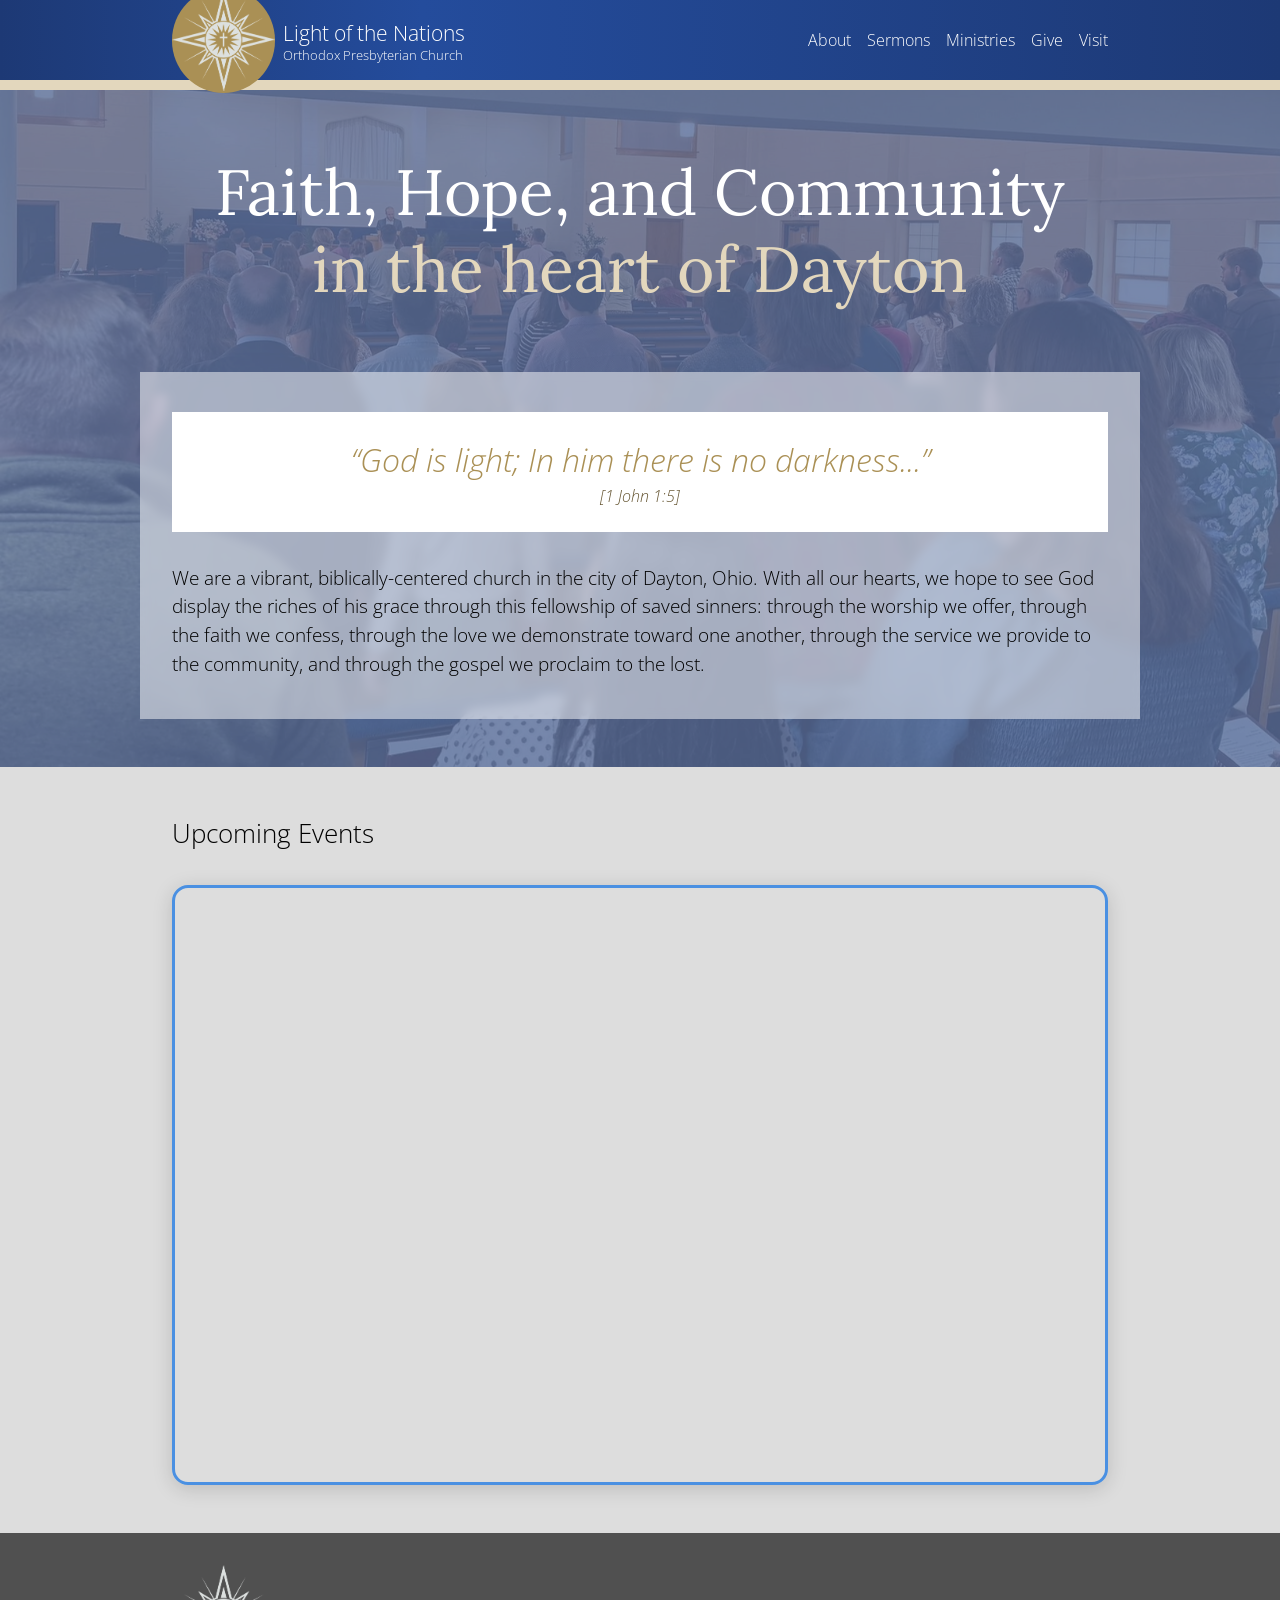
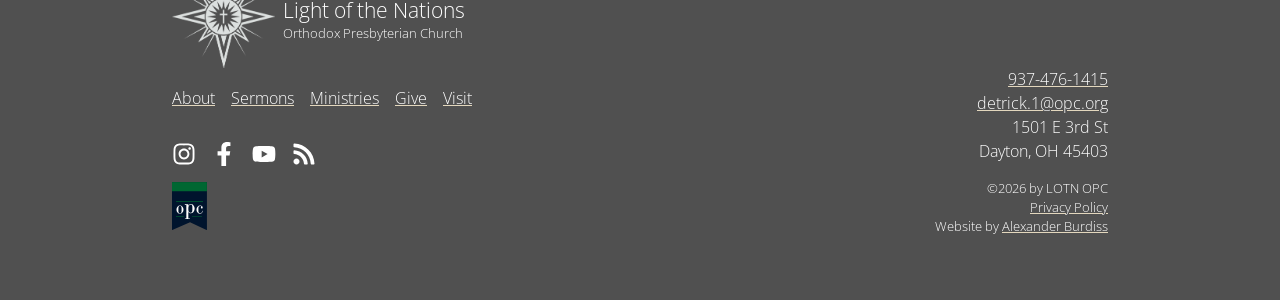
<file: index.html>
<!doctype html>
<html lang="en">
  <head>
    <meta charset="UTF-8" />
    <meta name="generator" content="Handmade by Alexander Burdiss" />

    <!-- Favicon/Browser Theming -->
    <link rel="icon" type="image/png" href="/favicon-96x96.png" sizes="96x96" />
    <link rel="icon" type="image/svg+xml" href="/favicon.svg" />
    <link rel="shortcut icon" href="/favicon.ico" />
    <link rel="apple-touch-icon" sizes="180x180" href="/apple-touch-icon.png" />
    <meta name="apple-mobile-web-app-title" content="LOTN" />
    <link rel="manifest" href="/site.webmanifest" />
    <meta name="viewport" content="width=device-width, initial-scale=1.0" />
    <link rel="preconnect" href="https://fonts.googleapis.com" />
    <link rel="preconnect" href="https://fonts.gstatic.com" crossorigin />
    <link
      href="https://fonts.googleapis.com/css2?family=Lora:ital,wght@0,400..700;1,400..700&family=Open+Sans:ital,wght@0,300..800;1,300..800&display=swap"
      rel="stylesheet"
    />

    <link rel="canonical" href="https://lotndayton.com" />

    <!-- Meta Information -->
    <title>Light of the Nations</title>
    <meta
      name="description"
      content="Light of the Nations is a congregation of The Orthodox Presbyterian Church located in Downtown Dayton Ohio."
    />
    <meta property="og:title" content="Light of the Nations" />
    <meta property="og:type" content="article" />
    <meta property="og:url" content="https://lotndayton.com" />
    <meta property="og:image" content="/assets/images/Meta.png" />
    <meta
      property="og:description"
      content="Light of the Nations is a congregation of The Orthodox Presbyterian Church located in Downtown Dayton Ohio."
    />
    <meta property="og:site_name" content="Light of the Nations" />
    <meta name="twitter:title" content="Light of the Nations" />
    <meta
      name="twitter:description"
      content="Light of the Nations is a congregation of The Orthodox Presbyterian Church located in Downtown Dayton Ohio."
    />
    <meta name="twitter:card" content="summary" />
    <meta name="theme-color" content="#1e3a76" />

    <!-- Scripts/Styles -->
    <link href="./normalize.css" rel="stylesheet" />
    <link href="./global.css" rel="stylesheet" />
    <link href="./home.css" rel="stylesheet" />
    <script src="./assets/js/header.js" defer></script>
    <script src="./assets/js/footer.js" defer></script>
    <script src="./assets/js/sanityBlockContent.js" defer></script>
    <script src="./home.js" defer></script>
  </head>
  <body>
    <div class="outer-wrapper os-n">
      <button class="skip-link">Skip to main content</button>
      <header>
        <div class="layout-container Header-Layout-Container">
          <a
            title="Go to Home Page"
            aria-current="page"
            class="Logo-Group active"
            href="/"
            data-discover="true"
            ><div class="Image-Container">
              <img
                alt="Light of the Nations Logo"
                src="./assets/images/lotn-logo.png"
              />
            </div>
            <div class="Logo-Text-Container">
              <div class="Church-Name">Light of the Nations</div>
              <div class="Church-Denomination">
                Orthodox Presbyterian Church
              </div>
            </div></a
          >
          <nav class="Right-Menu">
            <ul>
              <li><a href="./about" data-discover="true">About</a></li>
              <li><a href="./sermons" data-discover="true">Sermons</a></li>
              <li>
                <a href="./ministries" data-discover="true">Ministries</a>
              </li>
              <li><a href="./give" data-discover="true">Give</a></li>
              <li><a href="./visit" data-discover="true">Visit</a></li>
            </ul>
          </nav>
        </div>
      </header>
      <main id="main-content" tabindex="-1">
        <div class="Home-Container">
          <section class="Hero-Section">
            <div class="layout-container">
              <h1 class="Hero-Title" id="bannerHeadlineContainer">
                <span>Faith, Hope, and Community</span>
                <span>in the heart of Dayton</span>
              </h1>
            </div>
            <div class="layout-container Mission-Layout">
              <div class="Scripture">
                <div class="Blockquote-Container">
                  <blockquote id="bannerScriptureReadingContainer">
                    “God is light; In him there is no darkness...”
                  </blockquote>
                  <cite id="bannerScriptureCitationContainer"
                    >[1 John 1:5]</cite
                  >
                </div>
              </div>
              <p class="Mission-Statement" id="bannerTextContainer">
                We are a vibrant, biblically-centered church in the city of
                Dayton, Ohio. With all our hearts, we hope to see God display
                the riches of his grace through this fellowship of saved
                sinners: through the worship we offer, through the faith we
                confess, through the love we demonstrate toward one another,
                through the service we provide to the community, and through the
                gospel we proclaim to the lost.
              </p>
            </div>
          </section>
          <section class="Calendar-Section">
            <div class="layout-container">
              <h2 id="eventsHeadlineContainer">Upcoming Events</h2>
              <div class="Calendar">
                <iframe
                  src="https://calendar.google.com/calendar/embed?src=36df376d23133120e0ff55acf8b017ff262d804691c4b3fb60c0d527316c9568%40group.calendar.google.com&amp;ctz=America%2FNew_York&amp;wkst=1&amp;ctz=UTC&amp;mode=AGENDA&amp;title=#4285F4"
                  width="100%"
                  height="100%"
                  frameborder="0"
                  scrolling="no"
                  loading="lazy"
                ></iframe>
              </div>
            </div>
          </section>
        </div>
      </main>
      <footer>
        <div class="layout-container Footer-Layout">
          <div class="Left-Container">
            <a
              title="Go to Home Page"
              class="Logo-Group"
              href="/"
              data-discover="true"
              ><div class="Image-Container">
                <img
                  alt="Light of the Nations Logo"
                  src="./assets/images/lotn-logo.png"
                />
              </div>
              <div class="Logo-Text-Container">
                <div class="Church-Name">Light of the Nations</div>
                <div class="Church-Denomination">
                  Orthodox Presbyterian Church
                </div>
              </div></a
            >
            <nav class="Link-Menu">
              <ul>
                <li><a href="./about" data-discover="true">About</a></li>
                <li><a href="./sermons" data-discover="true">Sermons</a></li>
                <li>
                  <a href="./ministries" data-discover="true">Ministries</a>
                </li>
                <li><a href="./give" data-discover="true">Give</a></li>
                <li><a href="./visit" data-discover="true">Visit</a></li>
              </ul>
            </nav>
            <div class="Socials-Container">
              <a href="https://www.instagram.com/lotndayton/"
                ><svg
                  stroke="currentColor"
                  fill="currentColor"
                  stroke-width="0"
                  viewBox="0 0 448 512"
                  height="1em"
                  width="1em"
                  xmlns="http://www.w3.org/2000/svg"
                >
                  <title>Instagram</title>
                  <path
                    d="M224.1 141c-63.6 0-114.9 51.3-114.9 114.9s51.3 114.9 114.9 114.9S339 319.5 339 255.9 287.7 141 224.1 141zm0 189.6c-41.1 0-74.7-33.5-74.7-74.7s33.5-74.7 74.7-74.7 74.7 33.5 74.7 74.7-33.6 74.7-74.7 74.7zm146.4-194.3c0 14.9-12 26.8-26.8 26.8-14.9 0-26.8-12-26.8-26.8s12-26.8 26.8-26.8 26.8 12 26.8 26.8zm76.1 27.2c-1.7-35.9-9.9-67.7-36.2-93.9-26.2-26.2-58-34.4-93.9-36.2-37-2.1-147.9-2.1-184.9 0-35.8 1.7-67.6 9.9-93.9 36.1s-34.4 58-36.2 93.9c-2.1 37-2.1 147.9 0 184.9 1.7 35.9 9.9 67.7 36.2 93.9s58 34.4 93.9 36.2c37 2.1 147.9 2.1 184.9 0 35.9-1.7 67.7-9.9 93.9-36.2 26.2-26.2 34.4-58 36.2-93.9 2.1-37 2.1-147.8 0-184.8zM398.8 388c-7.8 19.6-22.9 34.7-42.6 42.6-29.5 11.7-99.5 9-132.1 9s-102.7 2.6-132.1-9c-19.6-7.8-34.7-22.9-42.6-42.6-11.7-29.5-9-99.5-9-132.1s-2.6-102.7 9-132.1c7.8-19.6 22.9-34.7 42.6-42.6 29.5-11.7 99.5-9 132.1-9s102.7-2.6 132.1 9c19.6 7.8 34.7 22.9 42.6 42.6 11.7 29.5 9 99.5 9 132.1s2.7 102.7-9 132.1z"
                  ></path></svg></a
              ><a href="https://www.facebook.com/LightoftheNationsOPC/"
                ><svg
                  stroke="currentColor"
                  fill="currentColor"
                  stroke-width="0"
                  viewBox="0 0 320 512"
                  height="1em"
                  width="1em"
                  xmlns="http://www.w3.org/2000/svg"
                >
                  <title>Facebook</title>
                  <path
                    d="M279.14 288l14.22-92.66h-88.91v-60.13c0-25.35 12.42-50.06 52.24-50.06h40.42V6.26S260.43 0 225.36 0c-73.22 0-121.08 44.38-121.08 124.72v70.62H22.89V288h81.39v224h100.17V288z"
                  ></path></svg></a
              ><a href="https://youtube.com/@lotndaytonopc"
                ><svg
                  stroke="currentColor"
                  fill="currentColor"
                  stroke-width="0"
                  viewBox="0 0 576 512"
                  height="1em"
                  width="1em"
                  xmlns="http://www.w3.org/2000/svg"
                >
                  <title>YouTube</title>
                  <path
                    d="M549.655 124.083c-6.281-23.65-24.787-42.276-48.284-48.597C458.781 64 288 64 288 64S117.22 64 74.629 75.486c-23.497 6.322-42.003 24.947-48.284 48.597-11.412 42.867-11.412 132.305-11.412 132.305s0 89.438 11.412 132.305c6.281 23.65 24.787 41.5 48.284 47.821C117.22 448 288 448 288 448s170.78 0 213.371-11.486c23.497-6.321 42.003-24.171 48.284-47.821 11.412-42.867 11.412-132.305 11.412-132.305s0-89.438-11.412-132.305zm-317.51 213.508V175.185l142.739 81.205-142.739 81.201z"
                  ></path></svg></a
              ><a href="https://www.sermonaudio.com/go/fsr"
                ><svg
                  stroke="currentColor"
                  fill="currentColor"
                  stroke-width="0"
                  viewBox="0 0 448 512"
                  height="1em"
                  width="1em"
                  xmlns="http://www.w3.org/2000/svg"
                >
                  <title>Sermon Audio</title>
                  <path
                    d="M128.081 415.959c0 35.369-28.672 64.041-64.041 64.041S0 451.328 0 415.959s28.672-64.041 64.041-64.041 64.04 28.673 64.04 64.041zm175.66 47.25c-8.354-154.6-132.185-278.587-286.95-286.95C7.656 175.765 0 183.105 0 192.253v48.069c0 8.415 6.49 15.472 14.887 16.018 111.832 7.284 201.473 96.702 208.772 208.772.547 8.397 7.604 14.887 16.018 14.887h48.069c9.149.001 16.489-7.655 15.995-16.79zm144.249.288C439.596 229.677 251.465 40.445 16.503 32.01 7.473 31.686 0 38.981 0 48.016v48.068c0 8.625 6.835 15.645 15.453 15.999 191.179 7.839 344.627 161.316 352.465 352.465.353 8.618 7.373 15.453 15.999 15.453h48.068c9.034-.001 16.329-7.474 16.005-16.504z"
                  ></path>
                </svg>
              </a>
            </div>
            <a
              href="https://www.opc.org"
              class="Opc-Link"
              title="A congregation of the Orthodox Presbyterian Church"
              ><img
                alt="Orthodox Presbyterian Church"
                src="./assets/images/opc-2014-logo.svg"
            /></a>
          </div>
          <div class="Right-Container">
            <address class="Contact-Container">
              <a href="tel:9374761415">937-476-1415</a
              ><a href="mailto:detrick.1@opc.org">detrick.1@opc.org</a>
              <div>
                <div>1501 E 3rd St</div>
                <div>Dayton, OH 45403</div>
              </div>
            </address>
            <div class="Legal-Container">
              <div id="copyright">Copyright ©2026 by LOTN OPC</div>
              <a href="./privacy-policy" data-discover="true">Privacy Policy</a>
              <div>
                Website by&nbsp;<a href="https://alexanderburdiss.com"
                  >Alexander Burdiss</a
                >
              </div>
            </div>
          </div>
        </div>
      </footer>
    </div>
  </body>
</html>
</file>
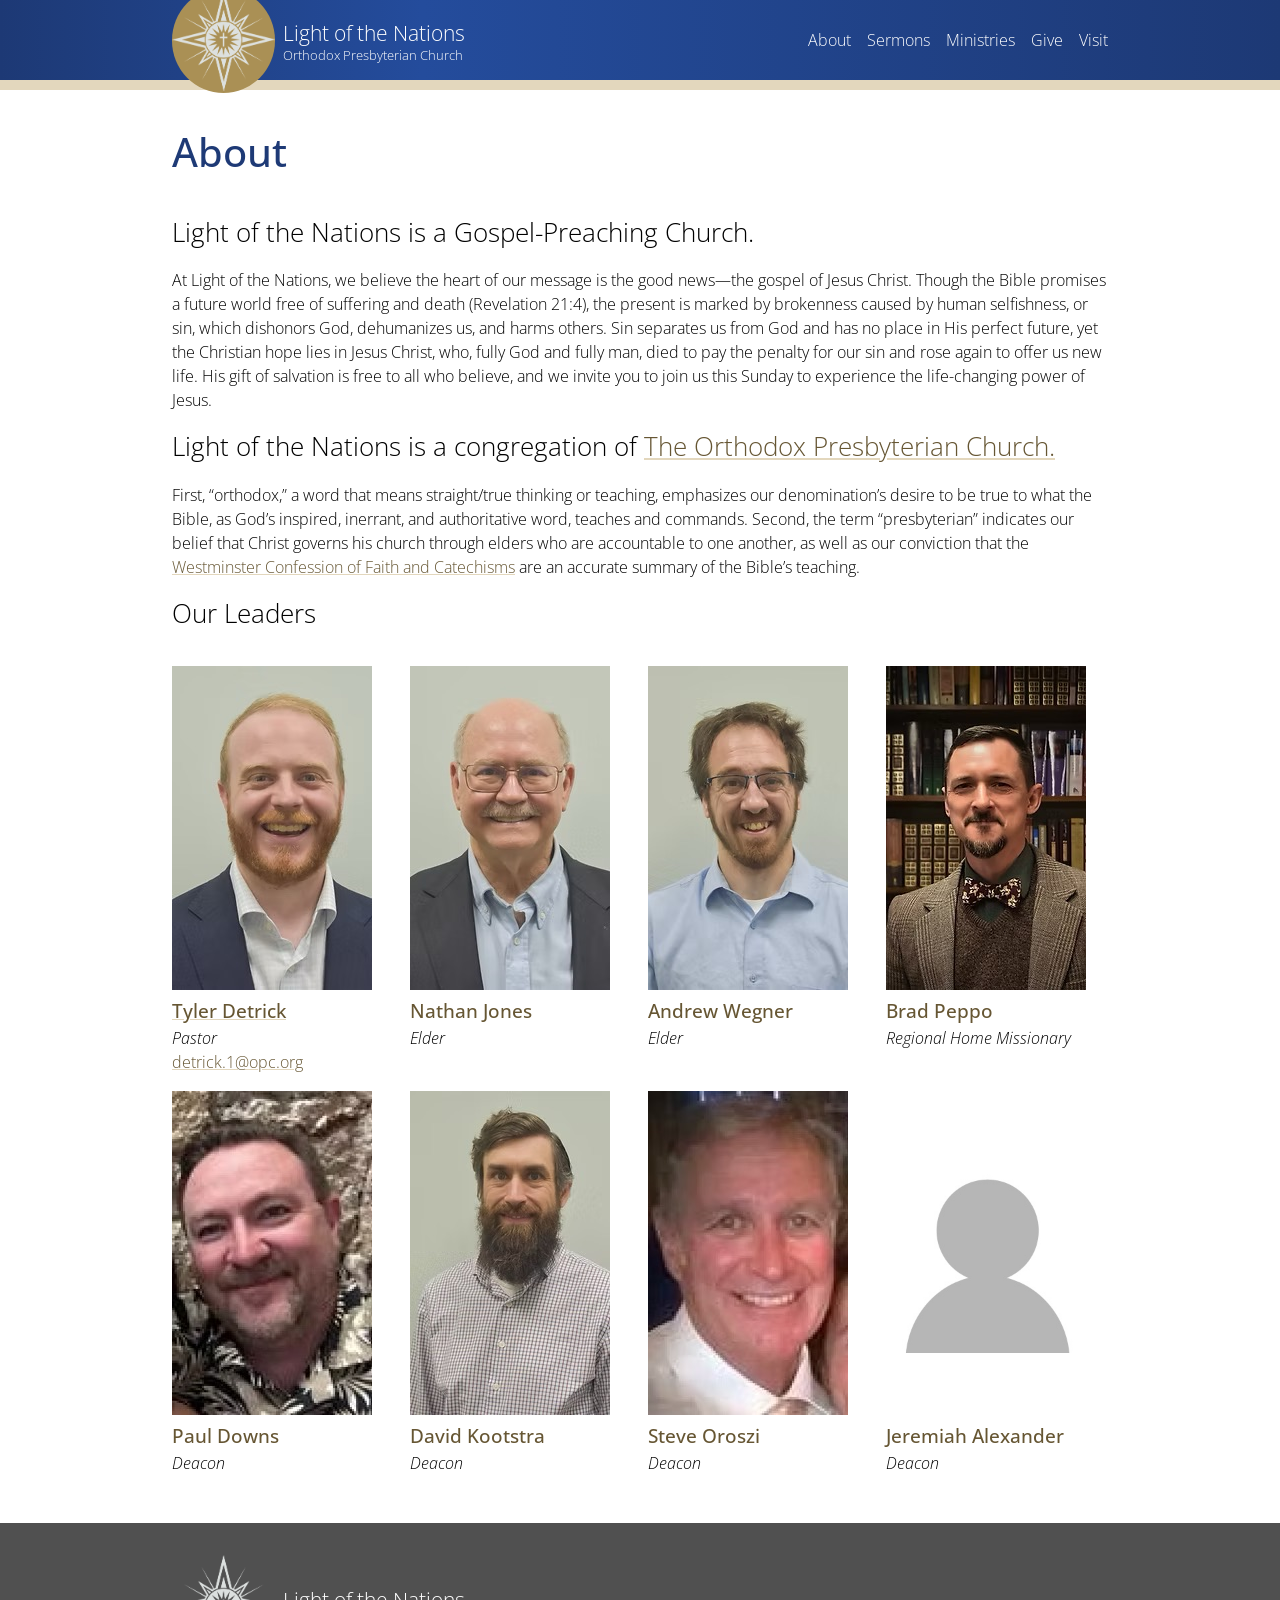
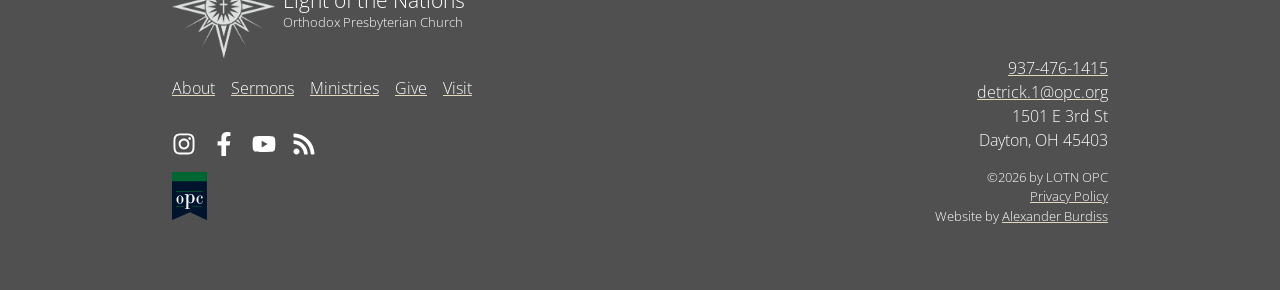
<file: about/index.html>
<!doctype html>
<html lang="en">
  <head>
    <meta charset="UTF-8" />
    <meta name="generator" content="Handmade by Alexander Burdiss" />

    <!-- Favicon/Browser Theming -->
    <link rel="icon" type="image/png" href="/favicon-96x96.png" sizes="96x96" />
    <link rel="icon" type="image/svg+xml" href="/favicon.svg" />
    <link rel="shortcut icon" href="/favicon.ico" />
    <link rel="apple-touch-icon" sizes="180x180" href="/apple-touch-icon.png" />
    <meta name="apple-mobile-web-app-title" content="LOTN" />
    <link rel="manifest" href="/site.webmanifest" />
    <meta name="viewport" content="width=device-width, initial-scale=1.0" />
    <link rel="preconnect" href="https://fonts.googleapis.com" />
    <link rel="preconnect" href="https://fonts.gstatic.com" crossorigin />
    <link
      href="https://fonts.googleapis.com/css2?family=Open+Sans:ital,wght@0,300..800;1,300..800&display=swap"
      rel="stylesheet"
    />

    <link rel="canonical" href="https://lotndayton.com/about/" />

    <!-- Meta Information -->
    <title>About | Light of the Nations</title>
    <meta
      name="description"
      content="Light of the Nations is a congregation of The Orthodox Presbyterian Church located in Downtown Dayton Ohio."
    />
    <meta property="og:title" content="About | Light of the Nations" />
    <meta property="og:type" content="article" />
    <meta property="og:url" content="https://lotndayton.com" />
    <meta property="og:image" content="/assets/images/Meta.png" />
    <meta
      property="og:description"
      content="Light of the Nations is a congregation of The Orthodox Presbyterian Church located in Downtown Dayton Ohio."
    />
    <meta property="og:site_name" content="About | Light of the Nations" />
    <meta name="twitter:title" content="About | Light of the Nations" />
    <meta
      name="twitter:description"
      content="Light of the Nations is a congregation of The Orthodox Presbyterian Church located in Downtown Dayton Ohio."
    />
    <meta name="twitter:card" content="summary" />
    <meta name="theme-color" content="#1e3a76" />

    <!-- Scripts/Styles -->
    <link href="../normalize.css" rel="stylesheet" />
    <link href="../global.css" rel="stylesheet" />
    <link href="./about.css" rel="stylesheet" />
    <script src="../assets/js/header.js" defer></script>
    <script src="../assets/js/footer.js" defer></script>
    <script src="../assets/js/sanityBlockContent.js" defer></script>
    <script src="./about.js" defer></script>
  </head>
  <body>
    <div class="outer-wrapper os-n">
      <button class="skip-link">Skip to main content</button>
      <header>
        <div class="layout-container Header-Layout-Container">
          <a
            title="Go to Home Page"
            class="Logo-Group"
            href="../"
            data-discover="true"
            ><div class="Image-Container">
              <img
                alt="Light of the Nations Logo"
                src="../assets/images/lotn-logo.png"
              />
            </div>
            <div class="Logo-Text-Container">
              <div class="Church-Name">Light of the Nations</div>
              <div class="Church-Denomination">
                Orthodox Presbyterian Church
              </div>
            </div></a
          >
          <nav class="Right-Menu">
            <a href="../" data-discover="true">Home</a>
          </nav>
        </div>
      </header>
      <main id="main-content" tabindex="-1" class="About-Container">
        <section>
          <div class="layout-container">
            <h1 id="mainHeadlineContainer">About</h1>
            <div id="mainTextContainer">
              <h2>Light of the Nations is a Gospel-Preaching Church.</h2>
              <p>
                At Light of the Nations, we believe the heart of our message is
                the good news—the gospel of Jesus Christ. Though the Bible
                promises a future world free of suffering and death (Revelation
                21:4), the present is marked by brokenness caused by human
                selfishness, or sin, which dishonors God, dehumanizes us, and
                harms others. Sin separates us from God and has no place in His
                perfect future, yet the Christian hope lies in Jesus Christ,
                who, fully God and fully man, died to pay the penalty for our
                sin and rose again to offer us new life. His gift of salvation
                is free to all who believe, and we invite you to join us this
                Sunday to experience the life-changing power of Jesus.
              </p>
              <h2>
                Light of the Nations is a congregation of
                <a href="https://www.opc.org/"
                  >The Orthodox Presbyterian Church.</a
                >
              </h2>
              <p>
                First, “orthodox,” a word that means straight/true thinking or
                teaching, emphasizes our denomination’s desire to be true to
                what the Bible, as God’s inspired, inerrant, and authoritative
                word, teaches and commands. Second, the term “presbyterian”
                indicates our belief that Christ governs his church through
                elders who are accountable to one another, as well as our
                conviction that the
                <a href="https://opc.org/confessions.html"
                  >Westminster Confession of Faith and Catechisms</a
                >
                are an accurate summary of the Bible’s teaching.
              </p>
            </div>
          </div>
        </section>
        <section class="Leaders-Section">
          <div class="layout-container">
            <h2 id="leadersHeadlineContainer">Our Leaders</h2>
            <div class="Leadership-Container" id="leadersContainer">
              <div class="Leader">
                <img alt="Tyler Detrick" src="../assets/images/tyler.jpeg" />
                <div class="Name">
                  <a href="./pastor" data-discover="true">Tyler Detrick</a>
                </div>
                <div class="Position">Pastor</div>
                <div class="Email">
                  <a href="mailto:detrick.1@opc.org" title="Email Tyler Detrick"
                    >detrick.1@opc.org</a
                  >
                </div>
              </div>
              <div class="Leader">
                <img alt="Nathan Jones" src="../assets/images/nathan.jpeg" />
                <div class="Name">Nathan Jones</div>
                <div class="Position">Elder</div>
              </div>
              <div class="Leader">
                <img alt="Andrew Wegner" src="../assets/images/andrew.jpeg" />
                <div class="Name">Andrew Wegner</div>
                <div class="Position">Elder</div>
              </div>
              <div class="Leader">
                <img alt="Brad Peppo" src="../assets/images/brad.jpeg" />
                <div class="Name">Brad Peppo</div>
                <div class="Position">Regional Home Missionary</div>
              </div>
              <div class="Leader">
                <img alt="Paul Downs" src="../assets/images/paul.jpeg" />
                <div class="Name">Paul Downs</div>
                <div class="Position">Deacon</div>
              </div>
              <div class="Leader">
                <img alt="David Kootstra" src="../assets/images/david.jpeg" />
                <div class="Name">David Kootstra</div>
                <div class="Position">Deacon</div>
              </div>
              <div class="Leader">
                <img alt="Steve Oroszi" src="../assets/images/steve.jpeg" />
                <div class="Name">Steve Oroszi</div>
                <div class="Position">Deacon</div>
              </div>
              <div class="Leader">
                <img
                  alt="Jeremiah Alexander"
                  src="../assets/images/avatar-placeholder.jpg"
                />
                <div class="Name">Jeremiah Alexander</div>
                <div class="Position">Deacon</div>
              </div>
            </div>
          </div>
        </section>
      </main>
      <footer>
        <div class="layout-container Footer-Layout">
          <div class="Left-Container">
            <a
              title="Go to Home Page"
              class="Logo-Group"
              href="../"
              data-discover="true"
              ><div class="Image-Container">
                <img
                  alt="Light of the Nations Logo"
                  src="../assets/images/lotn-logo.png"
                />
              </div>
              <div class="Logo-Text-Container">
                <div class="Church-Name">Light of the Nations</div>
                <div class="Church-Denomination">
                  Orthodox Presbyterian Church
                </div>
              </div></a
            >
            <nav class="Link-Menu">
              <ul>
                <li><a href="../" data-discover="true">Home</a></li>
              </ul>
            </nav>
            <div class="Socials-Container">
              <a href="https://www.instagram.com/lotndayton/"
                ><svg
                  stroke="currentColor"
                  fill="currentColor"
                  stroke-width="0"
                  viewBox="0 0 448 512"
                  height="1em"
                  width="1em"
                  xmlns="http://www.w3.org/2000/svg"
                >
                  <title>Instagram</title>
                  <path
                    d="M224.1 141c-63.6 0-114.9 51.3-114.9 114.9s51.3 114.9 114.9 114.9S339 319.5 339 255.9 287.7 141 224.1 141zm0 189.6c-41.1 0-74.7-33.5-74.7-74.7s33.5-74.7 74.7-74.7 74.7 33.5 74.7 74.7-33.6 74.7-74.7 74.7zm146.4-194.3c0 14.9-12 26.8-26.8 26.8-14.9 0-26.8-12-26.8-26.8s12-26.8 26.8-26.8 26.8 12 26.8 26.8zm76.1 27.2c-1.7-35.9-9.9-67.7-36.2-93.9-26.2-26.2-58-34.4-93.9-36.2-37-2.1-147.9-2.1-184.9 0-35.8 1.7-67.6 9.9-93.9 36.1s-34.4 58-36.2 93.9c-2.1 37-2.1 147.9 0 184.9 1.7 35.9 9.9 67.7 36.2 93.9s58 34.4 93.9 36.2c37 2.1 147.9 2.1 184.9 0 35.9-1.7 67.7-9.9 93.9-36.2 26.2-26.2 34.4-58 36.2-93.9 2.1-37 2.1-147.8 0-184.8zM398.8 388c-7.8 19.6-22.9 34.7-42.6 42.6-29.5 11.7-99.5 9-132.1 9s-102.7 2.6-132.1-9c-19.6-7.8-34.7-22.9-42.6-42.6-11.7-29.5-9-99.5-9-132.1s-2.6-102.7 9-132.1c7.8-19.6 22.9-34.7 42.6-42.6 29.5-11.7 99.5-9 132.1-9s102.7-2.6 132.1 9c19.6 7.8 34.7 22.9 42.6 42.6 11.7 29.5 9 99.5 9 132.1s2.7 102.7-9 132.1z"
                  ></path></svg></a
              ><a href="https://www.facebook.com/LightoftheNationsOPC/"
                ><svg
                  stroke="currentColor"
                  fill="currentColor"
                  stroke-width="0"
                  viewBox="0 0 320 512"
                  height="1em"
                  width="1em"
                  xmlns="http://www.w3.org/2000/svg"
                >
                  <title>Facebook</title>
                  <path
                    d="M279.14 288l14.22-92.66h-88.91v-60.13c0-25.35 12.42-50.06 52.24-50.06h40.42V6.26S260.43 0 225.36 0c-73.22 0-121.08 44.38-121.08 124.72v70.62H22.89V288h81.39v224h100.17V288z"
                  ></path></svg></a
              ><a href="https://youtube.com/@lotndaytonopc"
                ><svg
                  stroke="currentColor"
                  fill="currentColor"
                  stroke-width="0"
                  viewBox="0 0 576 512"
                  height="1em"
                  width="1em"
                  xmlns="http://www.w3.org/2000/svg"
                >
                  <title>YouTube</title>
                  <path
                    d="M549.655 124.083c-6.281-23.65-24.787-42.276-48.284-48.597C458.781 64 288 64 288 64S117.22 64 74.629 75.486c-23.497 6.322-42.003 24.947-48.284 48.597-11.412 42.867-11.412 132.305-11.412 132.305s0 89.438 11.412 132.305c6.281 23.65 24.787 41.5 48.284 47.821C117.22 448 288 448 288 448s170.78 0 213.371-11.486c23.497-6.321 42.003-24.171 48.284-47.821 11.412-42.867 11.412-132.305 11.412-132.305s0-89.438-11.412-132.305zm-317.51 213.508V175.185l142.739 81.205-142.739 81.201z"
                  ></path></svg></a
              ><a href="https://www.sermonaudio.com/go/fsr"
                ><svg
                  stroke="currentColor"
                  fill="currentColor"
                  stroke-width="0"
                  viewBox="0 0 448 512"
                  height="1em"
                  width="1em"
                  xmlns="http://www.w3.org/2000/svg"
                >
                  <title>Sermon Audio</title>
                  <path
                    d="M128.081 415.959c0 35.369-28.672 64.041-64.041 64.041S0 451.328 0 415.959s28.672-64.041 64.041-64.041 64.04 28.673 64.04 64.041zm175.66 47.25c-8.354-154.6-132.185-278.587-286.95-286.95C7.656 175.765 0 183.105 0 192.253v48.069c0 8.415 6.49 15.472 14.887 16.018 111.832 7.284 201.473 96.702 208.772 208.772.547 8.397 7.604 14.887 16.018 14.887h48.069c9.149.001 16.489-7.655 15.995-16.79zm144.249.288C439.596 229.677 251.465 40.445 16.503 32.01 7.473 31.686 0 38.981 0 48.016v48.068c0 8.625 6.835 15.645 15.453 15.999 191.179 7.839 344.627 161.316 352.465 352.465.353 8.618 7.373 15.453 15.999 15.453h48.068c9.034-.001 16.329-7.474 16.005-16.504z"
                  ></path>
                </svg>
              </a>
            </div>
            <a
              href="https://www.opc.org"
              class="Opc-Link"
              title="A congregation of the Orthodox Presbyterian Church"
              ><img
                alt="Orthodox Presbyterian Church"
                src="../assets/images/opc-2014-logo.svg"
            /></a>
          </div>
          <div class="Right-Container">
            <address class="Contact-Container">
              <a href="tel:9374761415">937-476-1415</a
              ><a href="mailto:detrick.1@opc.org">detrick.1@opc.org</a>
              <div>
                <div>1501 E 3rd St</div>
                <div>Dayton, OH 45403</div>
              </div>
            </address>
            <div class="Legal-Container">
              <div id="copyright">Copyright ©2026 by LOTN OPC</div>
              <a href="../privacy-policy" data-discover="true"
                >Privacy Policy</a
              >
              <div>
                Website by&nbsp;<a href="https://alexanderburdiss.com"
                  >Alexander Burdiss</a
                >
              </div>
            </div>
          </div>
        </div>
      </footer>
    </div>
  </body>
</html>
</file>
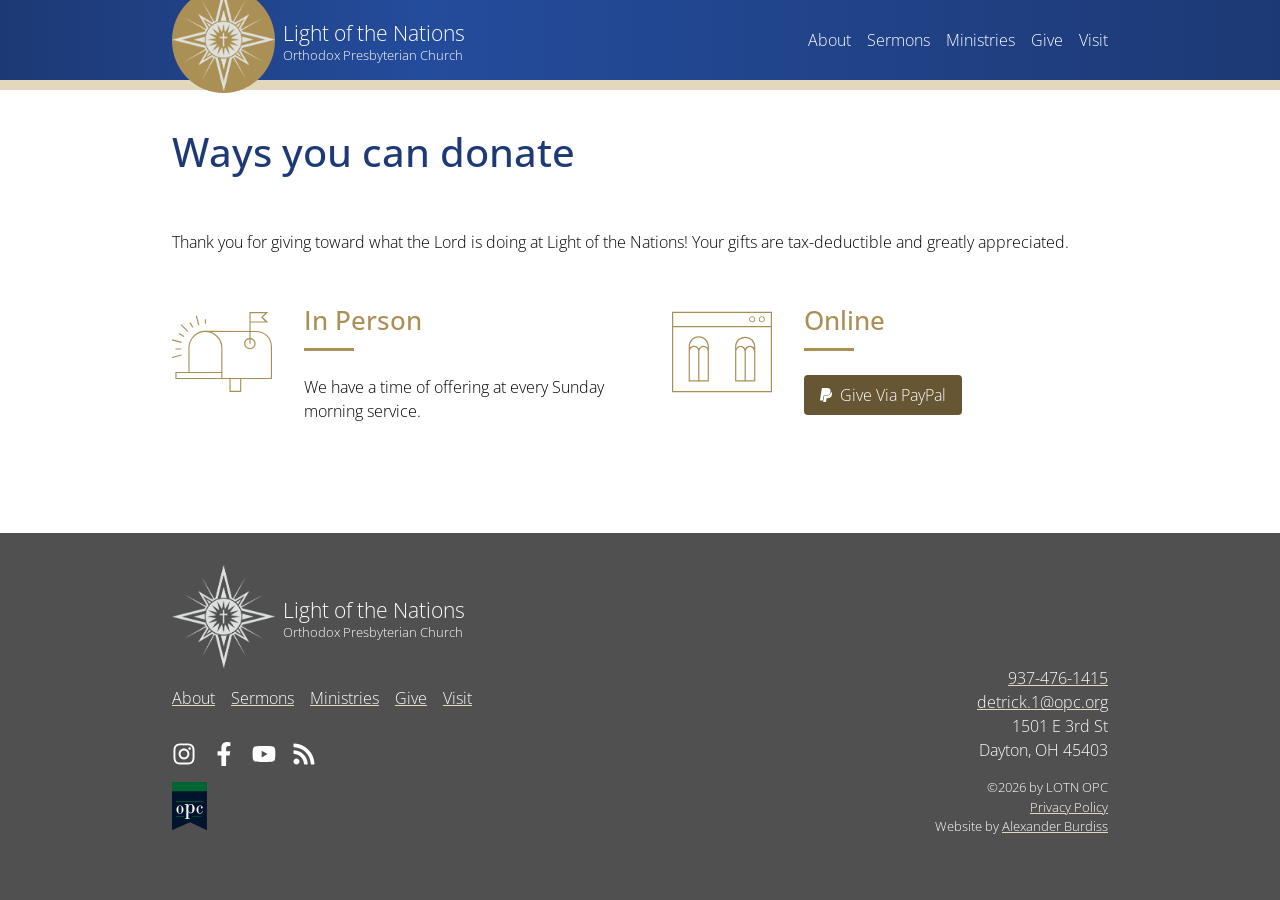
<file: give/index.html>
<!doctype html>
<html lang="en">
  <head>
    <meta charset="UTF-8" />
    <meta name="generator" content="Handmade by Alexander Burdiss" />

    <!-- Favicon/Browser Theming -->
    <link rel="icon" type="image/png" href="/favicon-96x96.png" sizes="96x96" />
    <link rel="icon" type="image/svg+xml" href="/favicon.svg" />
    <link rel="shortcut icon" href="/favicon.ico" />
    <link rel="apple-touch-icon" sizes="180x180" href="/apple-touch-icon.png" />
    <meta name="apple-mobile-web-app-title" content="LOTN" />
    <link rel="manifest" href="/site.webmanifest" />
    <meta name="viewport" content="width=device-width, initial-scale=1.0" />
    <link rel="preconnect" href="https://fonts.googleapis.com" />
    <link rel="preconnect" href="https://fonts.gstatic.com" crossorigin />
    <link
      href="https://fonts.googleapis.com/css2?family=Open+Sans:ital,wght@0,300..800;1,300..800&display=swap"
      rel="stylesheet"
    />

    <link rel="canonical" href="https://lotndayton.com/give/" />

    <!-- Meta Information -->
    <title>Give | Light of the Nations</title>
    <meta
      name="description"
      content="Light of the Nations is a congregation of The Orthodox Presbyterian Church located in Downtown Dayton Ohio."
    />
    <meta property="og:title" content="Give | Light of the Nations" />
    <meta property="og:type" content="article" />
    <meta property="og:url" content="https://lotndayton.com" />
    <meta property="og:image" content="/assets/images/Meta.png" />
    <meta
      property="og:description"
      content="Light of the Nations is a congregation of The Orthodox Presbyterian Church located in Downtown Dayton Ohio."
    />
    <meta property="og:site_name" content="Give | Light of the Nations" />
    <meta name="twitter:title" content="Give | Light of the Nations" />
    <meta
      name="twitter:description"
      content="Light of the Nations is a congregation of The Orthodox Presbyterian Church located in Downtown Dayton Ohio."
    />
    <meta name="twitter:card" content="summary" />
    <meta name="theme-color" content="#1e3a76" />

    <!-- Scripts/Styles -->
    <link href="../normalize.css" rel="stylesheet" />
    <link href="../global.css" rel="stylesheet" />
    <link href="./give.css" rel="stylesheet" />
    <script src="../assets/js/header.js" defer></script>
    <script src="../assets/js/footer.js" defer></script>
    <script src="../assets/js/sanityBlockContent.js" defer></script>
    <script src="./give.js" defer></script>
  </head>
  <body>
    <div class="outer-wrapper os-n">
      <button class="skip-link">Skip to main content</button>
      <header>
        <div class="layout-container Header-Layout-Container">
          <a
            title="Go to Home Page"
            class="Logo-Group"
            href="../"
            data-discover="true"
            ><div class="Image-Container">
              <img
                alt="Light of the Nations Logo"
                src="../assets/images/lotn-logo.png"
              />
            </div>
            <div class="Logo-Text-Container">
              <div class="Church-Name">Light of the Nations</div>
              <div class="Church-Denomination">
                Orthodox Presbyterian Church
              </div>
            </div></a
          >
          <nav class="Right-Menu">
            <a href="../" data-discover="true">Home</a>
          </nav>
        </div>
      </header>
      <main id="main-content" tabindex="-1">
        <div class="Give-Container">
          <div class="layout-container">
            <h1 id="mainHeadlineContainer">Ways you can donate</h1>
          </div>
          <div class="layout-container">
            <div id="mainTextContainer">
              <p>
                Thank you for giving toward what the Lord is doing at Light of
                the Nations! Your gifts are tax-deductible and greatly
                appreciated.
              </p>
            </div>
            <div class="Two-Column-Container">
              <div class="Column">
                <img
                  alt="an open mailbox"
                  src="data:image/svg+xml,%3csvg%20preserveAspectRatio='xMidYMid%20meet'%20data-bbox='40%20102%20621%20496'%20version='1.1'%20xmlns='http://www.w3.org/2000/svg'%20viewBox='40%20102%20621%20496'%20role='presentation'%20aria-hidden='true'%20%3e%3cg%3e%3cpath%20class='cls-1'%20d='M661,316c0-58.657-44.524-97-102-97H528V167H639l-34.736-32.176L637,102H521V219l-278.335-.294C191.575,218.707,142,267.614,142,325V474H60.978L61,518H397v80h73V518H661V316ZM528,109l90.875,0.294-25.568,25.53L618,160H528V109ZM149,325c0-53.369,44.241-98.782,97.689-98.782S346,271.631,346,325l-0.125,149H149V325ZM68,511V481H346v30H68Zm395,80H404V518h59v73Zm191-80H353V321c0-44.3-29.417-80.009-69-95H521v37c-18.244,1.578-33.277,15.812-33.277,34.434a35.719,35.719,0,0,0,71.438,0c0-18.218-13.477-32.311-31.161-34.434V226h31c53.448,0,95,37.631,95,91V511ZM528,271c13.653,2.064,23.863,12.237,23.863,26.434a28.421,28.421,0,0,1-56.841,0c0-14.6,11.763-24.887,25.978-26.434v27h7V271ZM251,146h-7v29h7V146Zm-78.071,50.411-17.836-30.848-6.322,3.644,17.836,30.848Zm-56.777,54.024-30.894-17.81-3.649,6.312,30.894,17.81ZM98,335v-7H61v7H98ZM209.821,182.181l-15.606-58.162-7.049,1.886,15.606,58.162Zm-68.844,37.513-42.64-42.577-5.16,5.153,42.64,42.576Zm-40.84,66.854L41.892,270.966,40,278.005l58.246,15.582Zm-1.889,78.289L40,380.415l1.889,7.046,58.245-15.579Z'%20%3e%3c/path%3e%3c/g%3e%3c/svg%3e"
                />
                <div>
                  <h2 id="leftSubheadlineContainer">In Person</h2>
                  <div id="leftTextContainer">
                    <p>
                      We have a time of offering at every Sunday morning
                      service.
                    </p>
                  </div>
                </div>
              </div>
              <div class="Column">
                <img
                  alt="a web browser with stained glass windows"
                  src="data:image/svg+xml,%3csvg%20preserveAspectRatio='xMidYMid%20meet'%20data-bbox='16%2033%20168%20135'%20version='1.1'%20xmlns='http://www.w3.org/2000/svg'%20viewBox='16%2033%20168%20135'%20role='presentation'%20aria-hidden='true'%20%3e%3cg%3e%3cpath%20d='M16,33v26.1V168h168V58V33H16z%20M182,166H18V59l164-0.1V166z%20M182,57H18V35h164V57z'%20%3e%3c/path%3e%3cpath%20d='M166.9,50.6c2.8,0,5.1-2.3,5.1-5.1c0-2.8-2.3-5.1-5.1-5.1c-2.8,0-5.1,2.3-5.1,5.1C161.8,48.3,164.1,50.6,166.9,50.6z%20M166.9,41.9c2,0,3.6,1.6,3.6,3.6c0,2-1.6,3.6-3.6,3.6c-2,0-3.6-1.6-3.6-3.6C163.3,43.5,164.9,41.9,166.9,41.9z'%20%3e%3c/path%3e%3cpath%20d='M150.7,50.6c2.8,0,5.1-2.3,5.1-5.1c0-2.8-2.3-5.1-5.1-5.1c-2.8,0-5.1,2.3-5.1,5.1C145.6,48.3,147.9,50.6,150.7,50.6z%20M150.7,41.9c2,0,3.6,1.6,3.6,3.6c0,2-1.6,3.6-3.6,3.6c-2,0-3.6-1.6-3.6-3.6C147.1,43.5,148.7,41.9,150.7,41.9z'%20%3e%3c/path%3e%3cpath%20d='M61,150h17V99.4v-7.9C78,81.8,70.7,74,61,74c-9.7,0-17,7.8-17,17.5v7.9V150h14.4H61z%20M76,148H62V99c0-3.8,3.2-7,7-7%20s7,3.6,7,7.4V148z%20M46,91.5C46,83.2,52.7,76,61,76c8.3,0,15,7.2,15,15.5v1.9c-2-2-4.1-3.4-7-3.4c-3.5,0-6.2,1.9-8,4.8%20c-1.4-2.9-4.5-4.8-8-4.8c-2.6,0-5,1-7,2.7V91.5z%20M46,99.4c0-3.8,3.2-7.4,7-7.4s7,3.2,7,7v49H46V99.4z'%20%3e%3c/path%3e%3cpath%20d='M141.3,150H156V99.7v-7.9c0-9.7-7.3-16.8-17-16.8c-9.7,0-17,7.1-17,16.8v7.9V150h16.8H141.3z%20M154,148h-14v-48%20c0-3.8,3.2-8,7-8s7,4.2,7,8V148z%20M124,91.8c0-8.3,6.7-15,15-15c8.3,0,15,6.7,15,15V93c-2-1.7-4.4-3-7-3c-3.5,0-6.6,2.2-8,5.1%20c-1.8-2.9-4.5-5.1-8-5.1c-2.9,0-5,2-7,4V91.8z%20M124,100c0-3.8,3.2-8,7-8s7,4.2,7,8v48h-14V100z'%20%3e%3c/path%3e%3c/g%3e%3c/svg%3e"
                />
                <div>
                  <h2 id="rightSubheadlineContainer">Online</h2>
                  <div id="rightTextContainer"></div>
                  <a
                    class="button"
                    href="https://www.paypal.com/us/fundraiser/charity/4608774"
                  >
                    <svg
                      stroke="currentColor"
                      fill="currentColor"
                      stroke-width="0"
                      viewBox="0 0 384 512"
                      xmlns="http://www.w3.org/2000/svg"
                    >
                      <path
                        d="M111.4 295.9c-3.5 19.2-17.4 108.7-21.5 134-.3 1.8-1 2.5-3 2.5H12.3c-7.6 0-13.1-6.6-12.1-13.9L58.8 46.6c1.5-9.6 10.1-16.9 20-16.9 152.3 0 165.1-3.7 204 11.4 60.1 23.3 65.6 79.5 44 140.3-21.5 62.6-72.5 89.5-140.1 90.3-43.4.7-69.5-7-75.3 24.2zM357.1 152c-1.8-1.3-2.5-1.8-3 1.3-2 11.4-5.1 22.5-8.8 33.6-39.9 113.8-150.5 103.9-204.5 103.9-6.1 0-10.1 3.3-10.9 9.4-22.6 140.4-27.1 169.7-27.1 169.7-1 7.1 3.5 12.9 10.6 12.9h63.5c8.6 0 15.7-6.3 17.4-14.9.7-5.4-1.1 6.1 14.4-91.3 4.6-22 14.3-19.7 29.3-19.7 71 0 126.4-28.8 142.9-112.3 6.5-34.8 4.6-71.4-23.8-92.6z"
                      ></path>
                    </svg>
                    <span id="paypalButtonTextContainer">Give Via PayPal</span>
                  </a>
                </div>
              </div>
            </div>
          </div>
        </div>
      </main>
      <footer>
        <div class="layout-container Footer-Layout">
          <div class="Left-Container">
            <a
              title="Go to Home Page"
              class="Logo-Group"
              href="../"
              data-discover="true"
              ><div class="Image-Container">
                <img
                  alt="Light of the Nations Logo"
                  src="../assets/images/lotn-logo.png"
                />
              </div>
              <div class="Logo-Text-Container">
                <div class="Church-Name">Light of the Nations</div>
                <div class="Church-Denomination">
                  Orthodox Presbyterian Church
                </div>
              </div></a
            >
            <nav class="Link-Menu">
              <ul>
                <li><a href="../" data-discover="true">Home</a></li>
              </ul>
            </nav>
            <div class="Socials-Container">
              <a href="https://www.instagram.com/lotndayton/"
                ><svg
                  stroke="currentColor"
                  fill="currentColor"
                  stroke-width="0"
                  viewBox="0 0 448 512"
                  height="1em"
                  width="1em"
                  xmlns="http://www.w3.org/2000/svg"
                >
                  <title>Instagram</title>
                  <path
                    d="M224.1 141c-63.6 0-114.9 51.3-114.9 114.9s51.3 114.9 114.9 114.9S339 319.5 339 255.9 287.7 141 224.1 141zm0 189.6c-41.1 0-74.7-33.5-74.7-74.7s33.5-74.7 74.7-74.7 74.7 33.5 74.7 74.7-33.6 74.7-74.7 74.7zm146.4-194.3c0 14.9-12 26.8-26.8 26.8-14.9 0-26.8-12-26.8-26.8s12-26.8 26.8-26.8 26.8 12 26.8 26.8zm76.1 27.2c-1.7-35.9-9.9-67.7-36.2-93.9-26.2-26.2-58-34.4-93.9-36.2-37-2.1-147.9-2.1-184.9 0-35.8 1.7-67.6 9.9-93.9 36.1s-34.4 58-36.2 93.9c-2.1 37-2.1 147.9 0 184.9 1.7 35.9 9.9 67.7 36.2 93.9s58 34.4 93.9 36.2c37 2.1 147.9 2.1 184.9 0 35.9-1.7 67.7-9.9 93.9-36.2 26.2-26.2 34.4-58 36.2-93.9 2.1-37 2.1-147.8 0-184.8zM398.8 388c-7.8 19.6-22.9 34.7-42.6 42.6-29.5 11.7-99.5 9-132.1 9s-102.7 2.6-132.1-9c-19.6-7.8-34.7-22.9-42.6-42.6-11.7-29.5-9-99.5-9-132.1s-2.6-102.7 9-132.1c7.8-19.6 22.9-34.7 42.6-42.6 29.5-11.7 99.5-9 132.1-9s102.7-2.6 132.1 9c19.6 7.8 34.7 22.9 42.6 42.6 11.7 29.5 9 99.5 9 132.1s2.7 102.7-9 132.1z"
                  ></path></svg></a
              ><a href="https://www.facebook.com/LightoftheNationsOPC/"
                ><svg
                  stroke="currentColor"
                  fill="currentColor"
                  stroke-width="0"
                  viewBox="0 0 320 512"
                  height="1em"
                  width="1em"
                  xmlns="http://www.w3.org/2000/svg"
                >
                  <title>Facebook</title>
                  <path
                    d="M279.14 288l14.22-92.66h-88.91v-60.13c0-25.35 12.42-50.06 52.24-50.06h40.42V6.26S260.43 0 225.36 0c-73.22 0-121.08 44.38-121.08 124.72v70.62H22.89V288h81.39v224h100.17V288z"
                  ></path></svg></a
              ><a href="https://youtube.com/@lotndaytonopc"
                ><svg
                  stroke="currentColor"
                  fill="currentColor"
                  stroke-width="0"
                  viewBox="0 0 576 512"
                  height="1em"
                  width="1em"
                  xmlns="http://www.w3.org/2000/svg"
                >
                  <title>YouTube</title>
                  <path
                    d="M549.655 124.083c-6.281-23.65-24.787-42.276-48.284-48.597C458.781 64 288 64 288 64S117.22 64 74.629 75.486c-23.497 6.322-42.003 24.947-48.284 48.597-11.412 42.867-11.412 132.305-11.412 132.305s0 89.438 11.412 132.305c6.281 23.65 24.787 41.5 48.284 47.821C117.22 448 288 448 288 448s170.78 0 213.371-11.486c23.497-6.321 42.003-24.171 48.284-47.821 11.412-42.867 11.412-132.305 11.412-132.305s0-89.438-11.412-132.305zm-317.51 213.508V175.185l142.739 81.205-142.739 81.201z"
                  ></path></svg></a
              ><a href="https://www.sermonaudio.com/go/fsr"
                ><svg
                  stroke="currentColor"
                  fill="currentColor"
                  stroke-width="0"
                  viewBox="0 0 448 512"
                  height="1em"
                  width="1em"
                  xmlns="http://www.w3.org/2000/svg"
                >
                  <title>Sermon Audio</title>
                  <path
                    d="M128.081 415.959c0 35.369-28.672 64.041-64.041 64.041S0 451.328 0 415.959s28.672-64.041 64.041-64.041 64.04 28.673 64.04 64.041zm175.66 47.25c-8.354-154.6-132.185-278.587-286.95-286.95C7.656 175.765 0 183.105 0 192.253v48.069c0 8.415 6.49 15.472 14.887 16.018 111.832 7.284 201.473 96.702 208.772 208.772.547 8.397 7.604 14.887 16.018 14.887h48.069c9.149.001 16.489-7.655 15.995-16.79zm144.249.288C439.596 229.677 251.465 40.445 16.503 32.01 7.473 31.686 0 38.981 0 48.016v48.068c0 8.625 6.835 15.645 15.453 15.999 191.179 7.839 344.627 161.316 352.465 352.465.353 8.618 7.373 15.453 15.999 15.453h48.068c9.034-.001 16.329-7.474 16.005-16.504z"
                  ></path>
                </svg>
              </a>
            </div>
            <a
              href="https://www.opc.org"
              class="Opc-Link"
              title="A congregation of the Orthodox Presbyterian Church"
              ><img
                alt="Orthodox Presbyterian Church"
                src="../assets/images/opc-2014-logo.svg"
            /></a>
          </div>
          <div class="Right-Container">
            <address class="Contact-Container">
              <a href="tel:9374761415">937-476-1415</a
              ><a href="mailto:detrick.1@opc.org">detrick.1@opc.org</a>
              <div>
                <div>1501 E 3rd St</div>
                <div>Dayton, OH 45403</div>
              </div>
            </address>
            <div class="Legal-Container">
              <div id="copyright">Copyright ©2026 by LOTN OPC</div>
              <a href="../privacy-policy" data-discover="true"
                >Privacy Policy</a
              >
              <div>
                Website by&nbsp;<a href="https://alexanderburdiss.com"
                  >Alexander Burdiss</a
                >
              </div>
            </div>
          </div>
        </div>
      </footer>
    </div>
  </body>
</html>
</file>
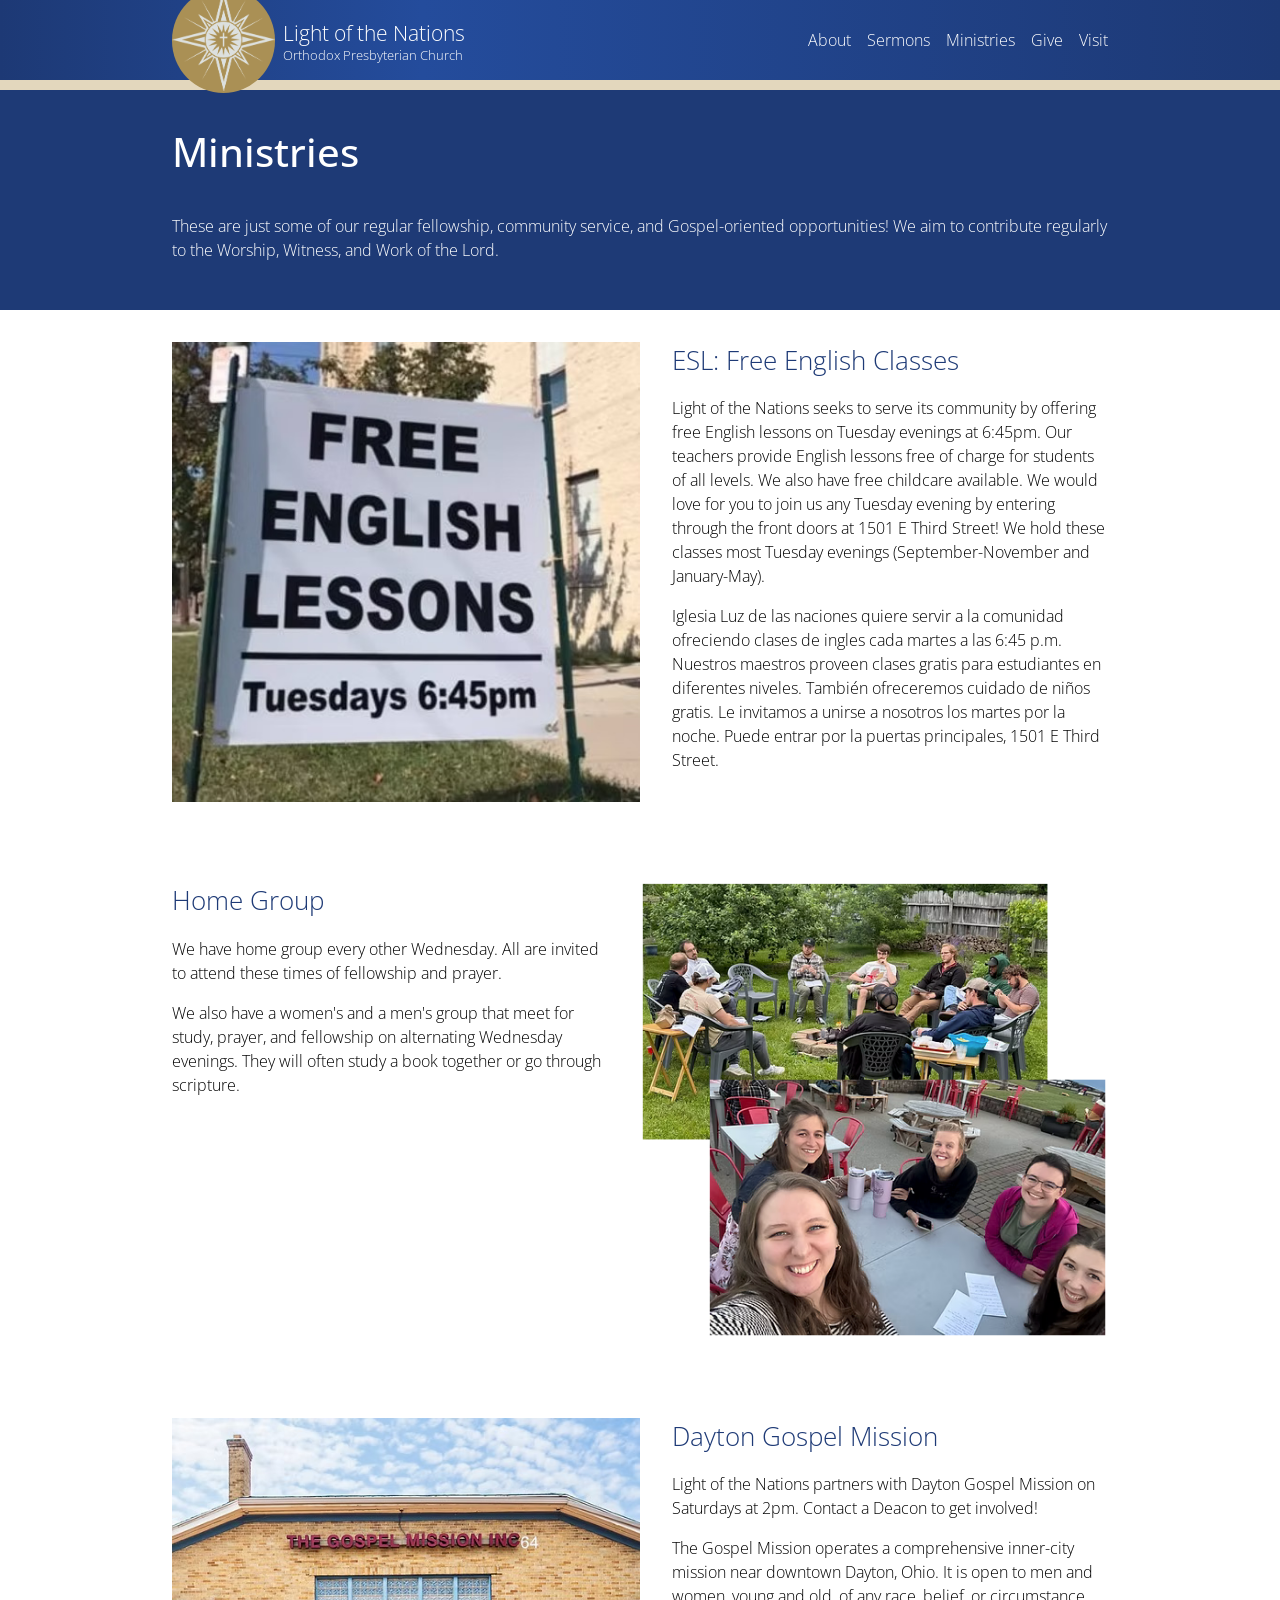
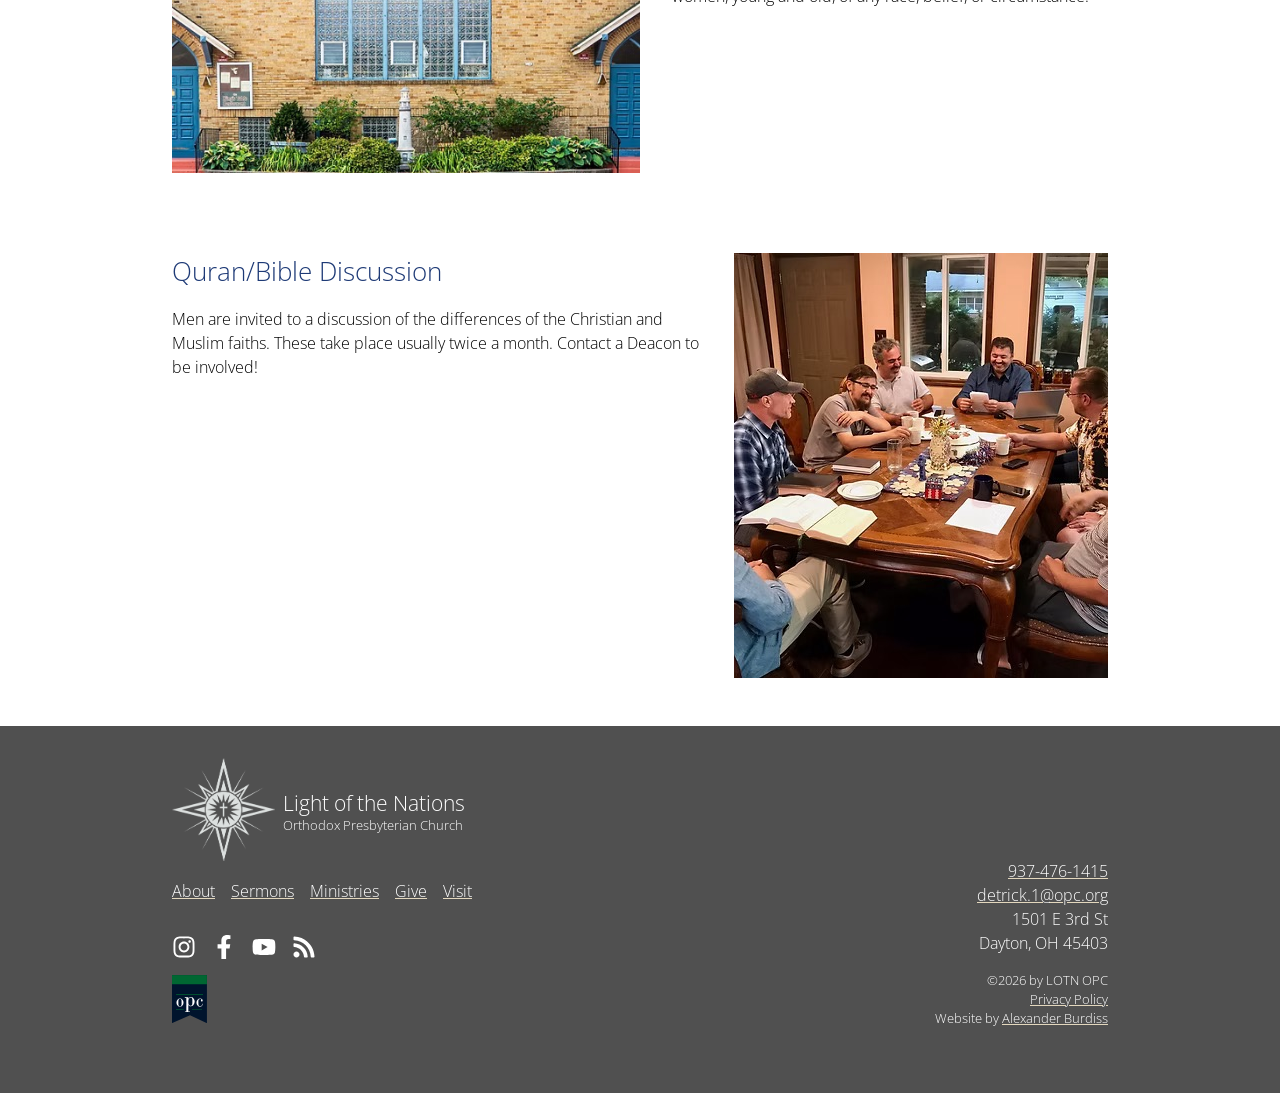
<file: ministries/index.html>
<!doctype html>
<html lang="en">
  <head>
    <meta charset="UTF-8" />
    <meta name="generator" content="Handmade by Alexander Burdiss" />

    <!-- Favicon/Browser Theming -->
    <link rel="icon" type="image/png" href="/favicon-96x96.png" sizes="96x96" />
    <link rel="icon" type="image/svg+xml" href="/favicon.svg" />
    <link rel="shortcut icon" href="/favicon.ico" />
    <link rel="apple-touch-icon" sizes="180x180" href="/apple-touch-icon.png" />
    <meta name="apple-mobile-web-app-title" content="LOTN" />
    <link rel="manifest" href="/site.webmanifest" />
    <meta name="viewport" content="width=device-width, initial-scale=1.0" />
    <link rel="preconnect" href="https://fonts.googleapis.com" />
    <link rel="preconnect" href="https://fonts.gstatic.com" crossorigin />
    <link
      href="https://fonts.googleapis.com/css2?family=Open+Sans:ital,wght@0,300..800;1,300..800&display=swap"
      rel="stylesheet"
    />

    <link rel="canonical" href="https://lotndayton.com/ministries/" />

    <!-- Meta Information -->
    <title>Ministries | Light of the Nations</title>
    <meta
      name="description"
      content="Light of the Nations is a congregation of The Orthodox Presbyterian Church located in Downtown Dayton Ohio."
    />
    <meta property="og:title" content="Ministries | Light of the Nations" />
    <meta property="og:type" content="article" />
    <meta property="og:url" content="https://lotndayton.com" />
    <meta property="og:image" content="/assets/images/Meta.png" />
    <meta
      property="og:description"
      content="Light of the Nations is a congregation of The Orthodox Presbyterian Church located in Downtown Dayton Ohio."
    />
    <meta property="og:site_name" content="Ministries | Light of the Nations" />
    <meta name="twitter:title" content="Ministries | Light of the Nations" />
    <meta
      name="twitter:description"
      content="Light of the Nations is a congregation of The Orthodox Presbyterian Church located in Downtown Dayton Ohio."
    />
    <meta name="twitter:card" content="summary" />
    <meta name="theme-color" content="#1e3a76" />

    <!-- Scripts/Styles -->
    <link href="../normalize.css" rel="stylesheet" />
    <link href="../global.css" rel="stylesheet" />
    <link href="./ministries.css" rel="stylesheet" />
    <script src="../assets/js/header.js" defer></script>
    <script src="../assets/js/footer.js" defer></script>
    <script src="../assets/js/sanityBlockContent.js" defer></script>
    <script src="./ministries.js" defer></script>
  </head>
  <body>
    <div class="outer-wrapper os-n">
      <button class="skip-link">Skip to main content</button>
      <header>
        <div class="layout-container Header-Layout-Container">
          <a
            title="Go to Home Page"
            class="Logo-Group"
            href="../"
            data-discover="true"
            ><div class="Image-Container">
              <img
                alt="Light of the Nations Logo"
                src="../assets/images/lotn-logo.png"
              />
            </div>
            <div class="Logo-Text-Container">
              <div class="Church-Name">Light of the Nations</div>
              <div class="Church-Denomination">
                Orthodox Presbyterian Church
              </div>
            </div></a
          >
          <nav class="Right-Menu">
            <a href="../" data-discover="true">Home</a>
          </nav>
        </div>
      </header>
      <main id="main-content" tabindex="-1">
        <div class="Ministries-Container">
          <section class="Banner">
            <div class="layout-container">
              <h1 id="mainHeadlineContainer">Ministries</h1>
              <div id="mainTextContainer" class="Preface-Text">
                These are just some of our regular fellowship, community
                service, and Gospel-oriented opportunities! We aim to contribute
                regularly to the Worship, Witness, and Work of the Lord.
              </div>
            </div>
          </section>
          <div class="layout-container" id="ministriesContainer">
            <section class="Section-Ministry-Container">
              <img
                alt="ESL: Free English Classes"
                title="ESL: Free English Classes"
                src="../assets/images/esl.jpg"
              />
              <div class="Text-Container">
                <h2>ESL: Free English Classes</h2>
                <div>
                  <p>
                    Light of the Nations seeks to serve its community by
                    offering free English lessons on Tuesday evenings at 6:45pm.
                    Our teachers provide English lessons free of charge for
                    students of all levels. We also have free childcare
                    available. We would love for you to join us any Tuesday
                    evening by entering through the front doors at 1501 E Third
                    Street! We hold these classes most Tuesday evenings
                    (September-November and January-May).
                  </p>
                  <p lang="es">
                    Iglesia Luz de las naciones quiere servir a la comunidad
                    ofreciendo clases de ingles cada martes a las 6:45 p.m.
                    Nuestros maestros proveen clases gratis para estudiantes en
                    diferentes niveles. También ofreceremos cuidado de niños
                    gratis. Le invitamos a unirse a nosotros los martes por la
                    noche. Puede entrar por la puertas principales, 1501 E Third
                    Street.
                  </p>
                </div>
              </div>
            </section>
            <section class="Section-Ministry-Container Reverse">
              <img
                alt="Home Group"
                title="Home Group"
                src="../assets/images/mens-womens-group.png"
              />
              <div class="Text-Container">
                <h2>Home Group</h2>
                <div>
                  <p>
                    We have home group every other Wednesday. All are invited to
                    attend these times of fellowship and prayer.
                  </p>
                  <p>
                    We also have a women's and a men's group that meet for
                    study, prayer, and fellowship on alternating Wednesday
                    evenings. They will often study a book together or go
                    through scripture.
                  </p>
                </div>
              </div>
            </section>
            <section class="Section-Ministry-Container">
              <img
                alt="Dayton Gospel Mission"
                title="Dayton Gospel Mission"
                src="../assets/images/gospel-mission.jpg"
              />
              <div class="Text-Container">
                <h2>Dayton Gospel Mission</h2>
                <div>
                  <p>
                    Light of the Nations partners with Dayton Gospel Mission on
                    Saturdays at 2pm. Contact a Deacon to get involved!
                  </p>
                  <p>
                    The Gospel Mission operates a comprehensive inner-city
                    mission near downtown Dayton, Ohio. It is open to men and
                    women, young and old, of any race, belief, or circumstance.
                  </p>
                </div>
              </div>
            </section>
            <section class="Section-Ministry-Container Reverse">
              <img
                alt="Quran/Bible Discussion"
                title="Quran/Bible Discussion"
                src="../assets/images/quran.jpeg"
              />
              <div class="Text-Container">
                <h2>Quran/Bible Discussion</h2>
                <div>
                  <p>
                    Men are invited to a discussion of the differences of the
                    Christian and Muslim faiths. These take place usually twice
                    a month. Contact a Deacon to be involved!
                  </p>
                </div>
              </div>
            </section>
          </div>
        </div>
      </main>
      <footer>
        <div class="layout-container Footer-Layout">
          <div class="Left-Container">
            <a
              title="Go to Home Page"
              class="Logo-Group"
              href="../"
              data-discover="true"
              ><div class="Image-Container">
                <img
                  alt="Light of the Nations Logo"
                  src="../assets/images/lotn-logo.png"
                />
              </div>
              <div class="Logo-Text-Container">
                <div class="Church-Name">Light of the Nations</div>
                <div class="Church-Denomination">
                  Orthodox Presbyterian Church
                </div>
              </div></a
            >
            <nav class="Link-Menu">
              <ul>
                <li><a href="../" data-discover="true">Home</a></li>
              </ul>
            </nav>
            <div class="Socials-Container">
              <a href="https://www.instagram.com/lotndayton/"
                ><svg
                  stroke="currentColor"
                  fill="currentColor"
                  stroke-width="0"
                  viewBox="0 0 448 512"
                  height="1em"
                  width="1em"
                  xmlns="http://www.w3.org/2000/svg"
                >
                  <title>Instagram</title>
                  <path
                    d="M224.1 141c-63.6 0-114.9 51.3-114.9 114.9s51.3 114.9 114.9 114.9S339 319.5 339 255.9 287.7 141 224.1 141zm0 189.6c-41.1 0-74.7-33.5-74.7-74.7s33.5-74.7 74.7-74.7 74.7 33.5 74.7 74.7-33.6 74.7-74.7 74.7zm146.4-194.3c0 14.9-12 26.8-26.8 26.8-14.9 0-26.8-12-26.8-26.8s12-26.8 26.8-26.8 26.8 12 26.8 26.8zm76.1 27.2c-1.7-35.9-9.9-67.7-36.2-93.9-26.2-26.2-58-34.4-93.9-36.2-37-2.1-147.9-2.1-184.9 0-35.8 1.7-67.6 9.9-93.9 36.1s-34.4 58-36.2 93.9c-2.1 37-2.1 147.9 0 184.9 1.7 35.9 9.9 67.7 36.2 93.9s58 34.4 93.9 36.2c37 2.1 147.9 2.1 184.9 0 35.9-1.7 67.7-9.9 93.9-36.2 26.2-26.2 34.4-58 36.2-93.9 2.1-37 2.1-147.8 0-184.8zM398.8 388c-7.8 19.6-22.9 34.7-42.6 42.6-29.5 11.7-99.5 9-132.1 9s-102.7 2.6-132.1-9c-19.6-7.8-34.7-22.9-42.6-42.6-11.7-29.5-9-99.5-9-132.1s-2.6-102.7 9-132.1c7.8-19.6 22.9-34.7 42.6-42.6 29.5-11.7 99.5-9 132.1-9s102.7-2.6 132.1 9c19.6 7.8 34.7 22.9 42.6 42.6 11.7 29.5 9 99.5 9 132.1s2.7 102.7-9 132.1z"
                  ></path></svg></a
              ><a href="https://www.facebook.com/LightoftheNationsOPC/"
                ><svg
                  stroke="currentColor"
                  fill="currentColor"
                  stroke-width="0"
                  viewBox="0 0 320 512"
                  height="1em"
                  width="1em"
                  xmlns="http://www.w3.org/2000/svg"
                >
                  <title>Facebook</title>
                  <path
                    d="M279.14 288l14.22-92.66h-88.91v-60.13c0-25.35 12.42-50.06 52.24-50.06h40.42V6.26S260.43 0 225.36 0c-73.22 0-121.08 44.38-121.08 124.72v70.62H22.89V288h81.39v224h100.17V288z"
                  ></path></svg></a
              ><a href="https://youtube.com/@lotndaytonopc"
                ><svg
                  stroke="currentColor"
                  fill="currentColor"
                  stroke-width="0"
                  viewBox="0 0 576 512"
                  height="1em"
                  width="1em"
                  xmlns="http://www.w3.org/2000/svg"
                >
                  <title>YouTube</title>
                  <path
                    d="M549.655 124.083c-6.281-23.65-24.787-42.276-48.284-48.597C458.781 64 288 64 288 64S117.22 64 74.629 75.486c-23.497 6.322-42.003 24.947-48.284 48.597-11.412 42.867-11.412 132.305-11.412 132.305s0 89.438 11.412 132.305c6.281 23.65 24.787 41.5 48.284 47.821C117.22 448 288 448 288 448s170.78 0 213.371-11.486c23.497-6.321 42.003-24.171 48.284-47.821 11.412-42.867 11.412-132.305 11.412-132.305s0-89.438-11.412-132.305zm-317.51 213.508V175.185l142.739 81.205-142.739 81.201z"
                  ></path></svg></a
              ><a href="https://www.sermonaudio.com/go/fsr"
                ><svg
                  stroke="currentColor"
                  fill="currentColor"
                  stroke-width="0"
                  viewBox="0 0 448 512"
                  height="1em"
                  width="1em"
                  xmlns="http://www.w3.org/2000/svg"
                >
                  <title>Sermon Audio</title>
                  <path
                    d="M128.081 415.959c0 35.369-28.672 64.041-64.041 64.041S0 451.328 0 415.959s28.672-64.041 64.041-64.041 64.04 28.673 64.04 64.041zm175.66 47.25c-8.354-154.6-132.185-278.587-286.95-286.95C7.656 175.765 0 183.105 0 192.253v48.069c0 8.415 6.49 15.472 14.887 16.018 111.832 7.284 201.473 96.702 208.772 208.772.547 8.397 7.604 14.887 16.018 14.887h48.069c9.149.001 16.489-7.655 15.995-16.79zm144.249.288C439.596 229.677 251.465 40.445 16.503 32.01 7.473 31.686 0 38.981 0 48.016v48.068c0 8.625 6.835 15.645 15.453 15.999 191.179 7.839 344.627 161.316 352.465 352.465.353 8.618 7.373 15.453 15.999 15.453h48.068c9.034-.001 16.329-7.474 16.005-16.504z"
                  ></path>
                </svg>
              </a>
            </div>
            <a
              href="https://www.opc.org"
              class="Opc-Link"
              title="A congregation of the Orthodox Presbyterian Church"
              ><img
                alt="Orthodox Presbyterian Church"
                src="../assets/images/opc-2014-logo.svg"
            /></a>
          </div>
          <div class="Right-Container">
            <address class="Contact-Container">
              <a href="tel:9374761415">937-476-1415</a
              ><a href="mailto:detrick.1@opc.org">detrick.1@opc.org</a>
              <div>
                <div>1501 E 3rd St</div>
                <div>Dayton, OH 45403</div>
              </div>
            </address>
            <div class="Legal-Container">
              <div id="copyright">Copyright ©2026 by LOTN OPC</div>
              <a href="../privacy-policy" data-discover="true"
                >Privacy Policy</a
              >
              <div>
                Website by&nbsp;<a href="https://alexanderburdiss.com"
                  >Alexander Burdiss</a
                >
              </div>
            </div>
          </div>
        </div>
      </footer>
    </div>
  </body>
</html>
</file>
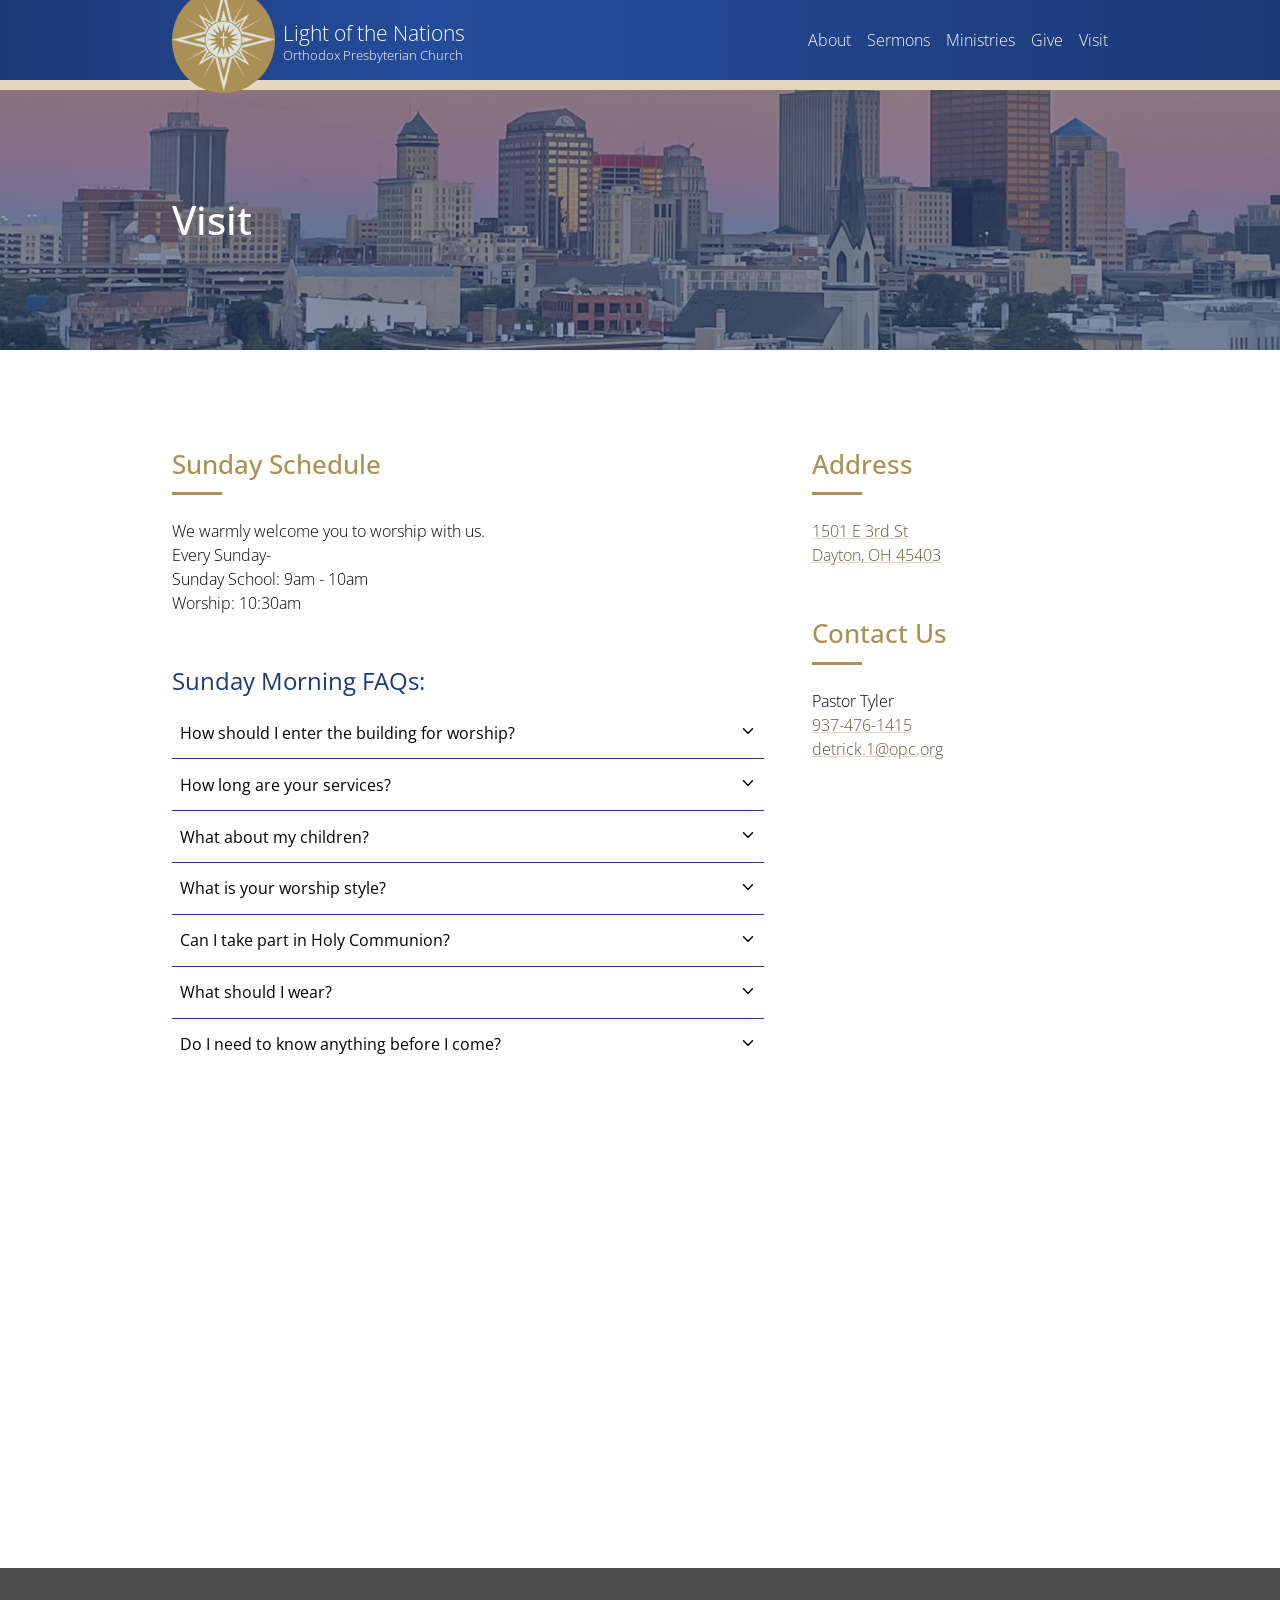
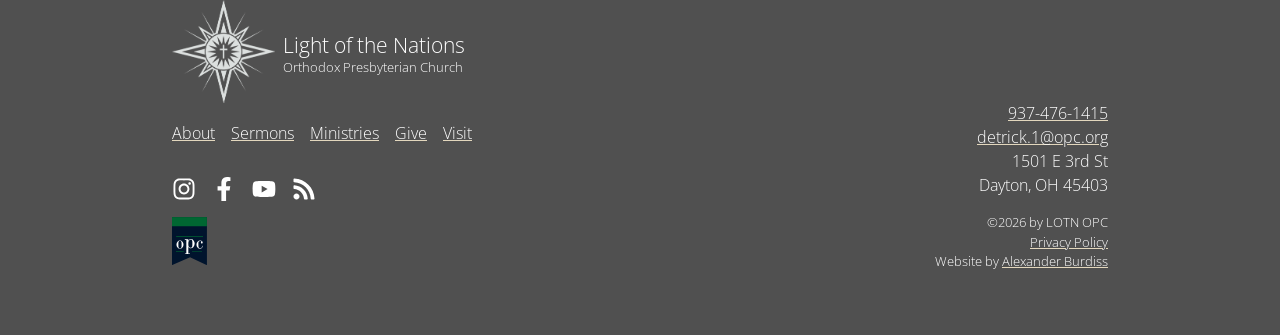
<file: visit/index.html>
<!doctype html>
<html lang="en">
  <head>
    <meta charset="UTF-8" />
    <meta name="generator" content="Handmade by Alexander Burdiss" />

    <!-- Favicon/Browser Theming -->
    <link rel="icon" type="image/png" href="/favicon-96x96.png" sizes="96x96" />
    <link rel="icon" type="image/svg+xml" href="/favicon.svg" />
    <link rel="shortcut icon" href="/favicon.ico" />
    <link rel="apple-touch-icon" sizes="180x180" href="/apple-touch-icon.png" />
    <meta name="apple-mobile-web-app-title" content="LOTN" />
    <link rel="manifest" href="/site.webmanifest" />
    <meta name="viewport" content="width=device-width, initial-scale=1.0" />
    <link rel="preconnect" href="https://fonts.googleapis.com" />
    <link rel="preconnect" href="https://fonts.gstatic.com" crossorigin />
    <link
      href="https://fonts.googleapis.com/css2?family=Open+Sans:ital,wght@0,300..800;1,300..800&display=swap"
      rel="stylesheet"
    />

    <link rel="canonical" href="https://lotndayton.com/visit/" />

    <!-- Meta Information -->
    <title>Visit | Light of the Nations</title>
    <meta
      name="description"
      content="Light of the Nations is a congregation of The Orthodox Presbyterian Church located in Downtown Dayton Ohio."
    />
    <meta property="og:title" content="Visit | Light of the Nations" />
    <meta property="og:type" content="article" />
    <meta property="og:url" content="https://lotndayton.com" />
    <meta property="og:image" content="/assets/images/Meta.png" />
    <meta
      property="og:description"
      content="Light of the Nations is a congregation of The Orthodox Presbyterian Church located in Downtown Dayton Ohio."
    />
    <meta property="og:site_name" content="Visit | Light of the Nations" />
    <meta name="twitter:title" content="Visit | Light of the Nations" />
    <meta
      name="twitter:description"
      content="Light of the Nations is a congregation of The Orthodox Presbyterian Church located in Downtown Dayton Ohio."
    />
    <meta name="twitter:card" content="summary" />
    <meta name="theme-color" content="#1e3a76" />

    <!-- Scripts/Styles -->
    <link href="../normalize.css" rel="stylesheet" />
    <link href="../global.css" rel="stylesheet" />
    <link href="./visit.css" rel="stylesheet" />
    <script src="../assets/js/header.js" defer></script>
    <script src="../assets/js/footer.js" defer></script>
    <script src="../assets/js/sanityBlockContent.js" defer></script>
    <script src="./visit.js" defer></script>
  </head>
  <body>
    <div class="outer-wrapper os-n">
      <button class="skip-link">Skip to main content</button>
      <header>
        <div class="layout-container Header-Layout-Container">
          <a
            title="Go to Home Page"
            class="Logo-Group"
            href="../"
            data-discover="true"
            ><div class="Image-Container">
              <img
                alt="Light of the Nations Logo"
                src="../assets/images/lotn-logo.png"
              />
            </div>
            <div class="Logo-Text-Container">
              <div class="Church-Name">Light of the Nations</div>
              <div class="Church-Denomination">
                Orthodox Presbyterian Church
              </div>
            </div></a
          >
          <nav class="Right-Menu">
            <a href="../" data-discover="true">Home</a>
          </nav>
        </div>
      </header>
      <main id="main-content" tabindex="-1" class="Visit-Container">
        <section class="Hero-Container">
          <div class="layout-container">
            <h1 id="mainHeadlineContainer">Visit</h1>
          </div>
        </section>
        <section>
          <div class="layout-container">
            <div class="Left-Column">
              <h2 id="scheduleHeadlineContainer">Sunday Schedule</h2>
              <div id="scheduleTextContainer">
                <div>We warmly welcome you to worship with us.</div>
                <div>Every Sunday-</div>
                <div>Sunday School: 9am - 10am</div>
                <div>Worship: 10:30am</div>
              </div>
              <h3 id="faqHeadlineContainer">Sunday Morning FAQs:</h3>
              <div id="faqContainer">
                <button class="accordion">
                  How should I enter the building for worship?
                </button>
                <div class="panel">
                  <p>
                    Please enter through the main front doors on E Third Street!
                    One of our greeters will welcome you, hand you a bulletin,
                    and help you find the sanctuary.
                  </p>
                </div>
                <button class="accordion">How long are your services?</button>
                <div class="panel">
                  <p>
                    Our worship services usually last an hour and 15 minutes.
                  </p>
                </div>
                <button class="accordion">What about my children?</button>
                <div class="panel">
                  <p>
                    Children of all ages are welcome in our worship services. We
                    love having families worship together.
                  </p>
                  <p>
                    To assist parents with young children, we offer a nursery
                    for children ages 3 and under, staffed by trained and vetted
                    volunteers from our congregation.
                  </p>
                  <p>
                    We also have a private nursing room and changing tables in
                    both the men’s and women’s restrooms.
                  </p>
                </div>
                <button class="accordion">What is your worship style?</button>
                <div class="panel">
                  <p>
                    Our worship is reverent, joyful, and shaped by God’s Word.
                    We sing hymns and psalms, pray together, read Scripture,
                    confess our faith, celebrate the sacraments, and hear
                    biblical preaching each Lord’s Day.
                  </p>
                </div>
                <button class="accordion">
                  Can I take part in Holy Communion?
                </button>
                <div class="panel">
                  <p>We celebrate the Lord’s Supper every week.</p>
                  <p>
                    Because Scripture calls us to come in faith and with
                    self-examination, we invite all baptized believers who are
                    trusting in Christ and under the spiritual care of a
                    Bible-believing church to partake. If that does not yet
                    describe you—or if you have questions—we would love to speak
                    with you after the service.
                  </p>
                </div>
                <button class="accordion">What should I wear?</button>
                <div class="panel">
                  <p>
                    You’ll find people dressed in everything from jeans and
                    polos to dresses, jackets, and ties. We encourage everyone
                    to dress in a way that reflects the reverence and joy of
                    gathering to worship God. At the same time, don’t let
                    concerns about what to wear keep you from visiting—we’re
                    glad you’re here.
                  </p>
                </div>
                <button class="accordion">
                  Do I need to know anything before I come?
                </button>
                <div class="panel">
                  <p>
                    Not at all. Our greeters are happy to help you find a seat,
                    answer any questions, and explain anything that may be
                    unfamiliar. We want you to feel welcome as you worship with
                    us.
                  </p>
                </div>
              </div>
            </div>
            <div class="Right-Column">
              <h2 id="addressHeadlineContainer">Address</h2>
              <div class="Address" id="addressTextContainer">
                <a
                  href="https://maps.app.goo.gl/yozhCKCf2Vig5S8L9"
                  target="_blank"
                >
                  <span>1501 E 3rd St</span>
                  <span>Dayton, OH 45403</span>
                </a>
              </div>
              <h2 id="contactHeadlineContainer">Contact Us</h2>
              <div id="contactTextContainer">
                <div>Pastor Tyler</div>
                <div><a href="tel:9374761415">937-476-1415</a></div>
                <div>
                  <a href="mailto:detrick.1@opc.org">detrick.1@opc.org</a>
                </div>
              </div>
            </div>
          </div>
        </section>
        <section class="Map-Container">
          <iframe
            src="https://www.google.com/maps/embed?pb=!1m18!1m12!1m3!1d6134.0266276976945!2d-84.17413602371607!3d39.7633344951476!2m3!1f0!2f0!3f0!3m2!1i1024!2i768!4f13.1!3m3!1m2!1s0x884083306042c3b7%3A0xb53fbf8c57b0786d!2sLight%20of%20the%20Nations%20Church%20(OPC)!5e0!3m2!1sen!2sus!4v1775934170743!5m2!1sen!2sus"
            width="100%"
            height="450"
            loading="lazy"
            referrerpolicy="no-referrer-when-downgrade"
            style="border: 0px"
          ></iframe>
        </section>
      </main>
      <footer>
        <div class="layout-container Footer-Layout">
          <div class="Left-Container">
            <a
              title="Go to Home Page"
              class="Logo-Group"
              href="../"
              data-discover="true"
              ><div class="Image-Container">
                <img
                  alt="Light of the Nations Logo"
                  src="../assets/images/lotn-logo.png"
                />
              </div>
              <div class="Logo-Text-Container">
                <div class="Church-Name">Light of the Nations</div>
                <div class="Church-Denomination">
                  Orthodox Presbyterian Church
                </div>
              </div></a
            >
            <nav class="Link-Menu">
              <ul>
                <li><a href="/" data-discover="true">Home</a></li>
              </ul>
            </nav>
            <div class="Socials-Container">
              <a href="https://www.instagram.com/lotndayton/"
                ><svg
                  stroke="currentColor"
                  fill="currentColor"
                  stroke-width="0"
                  viewBox="0 0 448 512"
                  height="1em"
                  width="1em"
                  xmlns="http://www.w3.org/2000/svg"
                >
                  <title>Instagram</title>
                  <path
                    d="M224.1 141c-63.6 0-114.9 51.3-114.9 114.9s51.3 114.9 114.9 114.9S339 319.5 339 255.9 287.7 141 224.1 141zm0 189.6c-41.1 0-74.7-33.5-74.7-74.7s33.5-74.7 74.7-74.7 74.7 33.5 74.7 74.7-33.6 74.7-74.7 74.7zm146.4-194.3c0 14.9-12 26.8-26.8 26.8-14.9 0-26.8-12-26.8-26.8s12-26.8 26.8-26.8 26.8 12 26.8 26.8zm76.1 27.2c-1.7-35.9-9.9-67.7-36.2-93.9-26.2-26.2-58-34.4-93.9-36.2-37-2.1-147.9-2.1-184.9 0-35.8 1.7-67.6 9.9-93.9 36.1s-34.4 58-36.2 93.9c-2.1 37-2.1 147.9 0 184.9 1.7 35.9 9.9 67.7 36.2 93.9s58 34.4 93.9 36.2c37 2.1 147.9 2.1 184.9 0 35.9-1.7 67.7-9.9 93.9-36.2 26.2-26.2 34.4-58 36.2-93.9 2.1-37 2.1-147.8 0-184.8zM398.8 388c-7.8 19.6-22.9 34.7-42.6 42.6-29.5 11.7-99.5 9-132.1 9s-102.7 2.6-132.1-9c-19.6-7.8-34.7-22.9-42.6-42.6-11.7-29.5-9-99.5-9-132.1s-2.6-102.7 9-132.1c7.8-19.6 22.9-34.7 42.6-42.6 29.5-11.7 99.5-9 132.1-9s102.7-2.6 132.1 9c19.6 7.8 34.7 22.9 42.6 42.6 11.7 29.5 9 99.5 9 132.1s2.7 102.7-9 132.1z"
                  ></path></svg></a
              ><a href="https://www.facebook.com/LightoftheNationsOPC/"
                ><svg
                  stroke="currentColor"
                  fill="currentColor"
                  stroke-width="0"
                  viewBox="0 0 320 512"
                  height="1em"
                  width="1em"
                  xmlns="http://www.w3.org/2000/svg"
                >
                  <title>Facebook</title>
                  <path
                    d="M279.14 288l14.22-92.66h-88.91v-60.13c0-25.35 12.42-50.06 52.24-50.06h40.42V6.26S260.43 0 225.36 0c-73.22 0-121.08 44.38-121.08 124.72v70.62H22.89V288h81.39v224h100.17V288z"
                  ></path></svg></a
              ><a href="https://youtube.com/@lotndaytonopc"
                ><svg
                  stroke="currentColor"
                  fill="currentColor"
                  stroke-width="0"
                  viewBox="0 0 576 512"
                  height="1em"
                  width="1em"
                  xmlns="http://www.w3.org/2000/svg"
                >
                  <title>YouTube</title>
                  <path
                    d="M549.655 124.083c-6.281-23.65-24.787-42.276-48.284-48.597C458.781 64 288 64 288 64S117.22 64 74.629 75.486c-23.497 6.322-42.003 24.947-48.284 48.597-11.412 42.867-11.412 132.305-11.412 132.305s0 89.438 11.412 132.305c6.281 23.65 24.787 41.5 48.284 47.821C117.22 448 288 448 288 448s170.78 0 213.371-11.486c23.497-6.321 42.003-24.171 48.284-47.821 11.412-42.867 11.412-132.305 11.412-132.305s0-89.438-11.412-132.305zm-317.51 213.508V175.185l142.739 81.205-142.739 81.201z"
                  ></path></svg></a
              ><a href="https://www.sermonaudio.com/go/fsr"
                ><svg
                  stroke="currentColor"
                  fill="currentColor"
                  stroke-width="0"
                  viewBox="0 0 448 512"
                  height="1em"
                  width="1em"
                  xmlns="http://www.w3.org/2000/svg"
                >
                  <title>Sermon Audio</title>
                  <path
                    d="M128.081 415.959c0 35.369-28.672 64.041-64.041 64.041S0 451.328 0 415.959s28.672-64.041 64.041-64.041 64.04 28.673 64.04 64.041zm175.66 47.25c-8.354-154.6-132.185-278.587-286.95-286.95C7.656 175.765 0 183.105 0 192.253v48.069c0 8.415 6.49 15.472 14.887 16.018 111.832 7.284 201.473 96.702 208.772 208.772.547 8.397 7.604 14.887 16.018 14.887h48.069c9.149.001 16.489-7.655 15.995-16.79zm144.249.288C439.596 229.677 251.465 40.445 16.503 32.01 7.473 31.686 0 38.981 0 48.016v48.068c0 8.625 6.835 15.645 15.453 15.999 191.179 7.839 344.627 161.316 352.465 352.465.353 8.618 7.373 15.453 15.999 15.453h48.068c9.034-.001 16.329-7.474 16.005-16.504z"
                  ></path>
                </svg>
              </a>
            </div>
            <a
              href="https://www.opc.org"
              class="Opc-Link"
              title="A congregation of the Orthodox Presbyterian Church"
              ><img
                alt="Orthodox Presbyterian Church"
                src="../assets/images/opc-2014-logo.svg"
            /></a>
          </div>
          <div class="Right-Container">
            <address class="Contact-Container">
              <a href="tel:9374761415">937-476-1415</a
              ><a href="mailto:detrick.1@opc.org">detrick.1@opc.org</a>
              <div>
                <div>1501 E 3rd St</div>
                <div>Dayton, OH 45403</div>
              </div>
            </address>
            <div class="Legal-Container">
              <div id="copyright">Copyright ©2026 by LOTN OPC</div>
              <a href="../privacy-policy" data-discover="true"
                >Privacy Policy</a
              >
              <div>
                Website by&nbsp;<a href="https://alexanderburdiss.com"
                  >Alexander Burdiss</a
                >
              </div>
            </div>
          </div>
        </div>
      </footer>
    </div>
  </body>
</html>
</file>
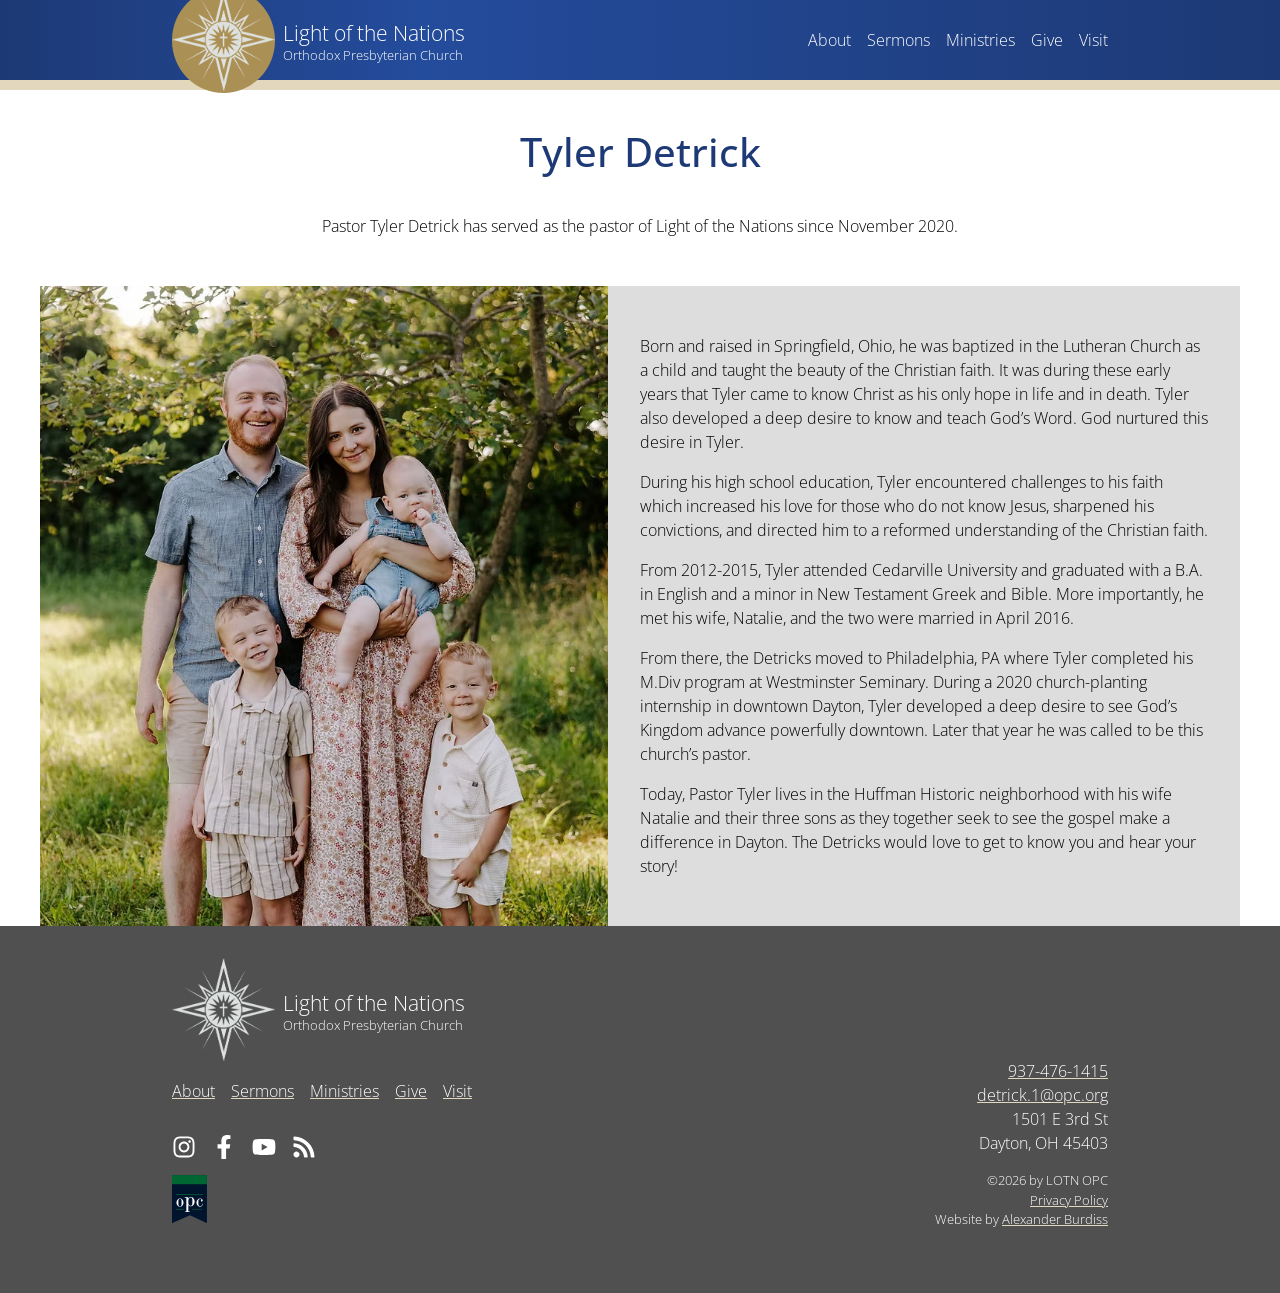
<file: about/pastor/index.html>
<!doctype html>
<html lang="en">
  <head>
    <meta charset="UTF-8" />
    <meta name="generator" content="Handmade by Alexander Burdiss" />

    <!-- Favicon/Browser Theming -->
    <link rel="icon" type="image/png" href="/favicon-96x96.png" sizes="96x96" />
    <link rel="icon" type="image/svg+xml" href="/favicon.svg" />
    <link rel="shortcut icon" href="/favicon.ico" />
    <link rel="apple-touch-icon" sizes="180x180" href="/apple-touch-icon.png" />
    <meta name="apple-mobile-web-app-title" content="LOTN" />
    <link rel="manifest" href="/site.webmanifest" />
    <meta name="viewport" content="width=device-width, initial-scale=1.0" />
    <link rel="preconnect" href="https://fonts.googleapis.com" />
    <link rel="preconnect" href="https://fonts.gstatic.com" crossorigin />
    <link
      href="https://fonts.googleapis.com/css2?family=Open+Sans:ital,wght@0,300..800;1,300..800&display=swap"
      rel="stylesheet"
    />

    <link rel="canonical" href="https://lotndayton.com/about/pastor/" />

    <!-- Meta Information -->
    <title>Pastor | Light of the Nations</title>
    <meta
      name="description"
      content="Light of the Nations is a congregation of The Orthodox Presbyterian Church located in Downtown Dayton Ohio."
    />
    <meta property="og:title" content="Pastor | Light of the Nations" />
    <meta property="og:type" content="article" />
    <meta property="og:url" content="https://lotndayton.com" />
    <meta property="og:image" content="/assets/images/Meta.png" />
    <meta
      property="og:description"
      content="Light of the Nations is a congregation of The Orthodox Presbyterian Church located in Downtown Dayton Ohio."
    />
    <meta property="og:site_name" content="Pastor | Light of the Nations" />
    <meta name="twitter:title" content="Pastor | Light of the Nations" />
    <meta
      name="twitter:description"
      content="Light of the Nations is a congregation of The Orthodox Presbyterian Church located in Downtown Dayton Ohio."
    />
    <meta name="twitter:card" content="summary" />
    <meta name="theme-color" content="#1e3a76" />

    <!-- Scripts/Styles -->
    <link href="../../normalize.css" rel="stylesheet" />
    <link href="../../global.css" rel="stylesheet" />
    <link href="./pastor.css" rel="stylesheet" />
    <script src="../../assets/js/header.js" defer></script>
    <script src="../../assets/js/footer.js" defer></script>
    <script src="../../assets/js/sanityBlockContent.js" defer></script>
    <script src="./pastor.js" defer></script>
  </head>
  <body>
    <div class="outer-wrapper os-n">
      <button class="skip-link">Skip to main content</button>
      <header>
        <div class="layout-container Header-Layout-Container">
          <a
            title="Go to Home Page"
            class="Logo-Group"
            href="../../"
            data-discover="true"
            ><div class="Image-Container">
              <img
                alt="Light of the Nations Logo"
                src="../../assets/images/lotn-logo.png"
              />
            </div>
            <div class="Logo-Text-Container">
              <div class="Church-Name">Light of the Nations</div>
              <div class="Church-Denomination">
                Orthodox Presbyterian Church
              </div>
            </div></a
          >
          <nav class="Right-Menu">
            <a href="../../" data-discover="true">Home</a>
          </nav>
        </div>
      </header>
      <main id="main-content" tabindex="-1" class="Pastor-Container">
        <section class="Hero-Section">
          <div class="layout-container">
            <h1 id="nameContainer">Tyler Detrick</h1>
            <div id="bannerTextContainer">
              Pastor Tyler Detrick has served as the pastor of Light of the
              Nations since November 2020.
            </div>
          </div>
        </section>
        <section class="Biography-Section">
          <div class="Left-Container">
            <img
              id="image"
              src="../../assets/images/detricks.jpeg"
              alt="Tyler Detrick and his Family"
            />
          </div>
          <div class="Right-Container" id="biographyContainer">
            <p>
              Born and raised in Springfield, Ohio, he was baptized in the
              Lutheran Church as a child and taught the beauty of the Christian
              faith. It was during these early years that Tyler came to know
              Christ as his only hope in life and in death. Tyler also developed
              a deep desire to know and teach God’s Word. God nurtured this
              desire in Tyler.
            </p>
            <p>
              During his high school education, Tyler encountered challenges to
              his faith which increased his love for those who do not know
              Jesus, sharpened his convictions, and directed him to a reformed
              understanding of the Christian faith.
            </p>
            <p>
              From 2012-2015, Tyler attended Cedarville University and graduated
              with a B.A. in English and a minor in New Testament Greek and
              Bible. More importantly, he met his wife, Natalie, and the two
              were married in April 2016.
            </p>
            <p>
              From there, the Detricks moved to Philadelphia, PA where Tyler
              completed his M.Div program at Westminster Seminary. During a 2020
              church-planting internship in downtown Dayton, Tyler developed a
              deep desire to see God’s Kingdom advance powerfully downtown.
              Later that year he was called to be this church’s pastor.
            </p>
            <p>
              Today, Pastor Tyler lives in the Huffman Historic neighborhood
              with his wife Natalie and their three sons as they together seek
              to see the gospel make a difference in Dayton. The Detricks would
              love to get to know you and hear your story!
            </p>
          </div>
        </section>
      </main>
      <footer>
        <div class="layout-container Footer-Layout">
          <div class="Left-Container">
            <a
              title="Go to Home Page"
              class="Logo-Group"
              href="../../"
              data-discover="true"
              ><div class="Image-Container">
                <img
                  alt="Light of the Nations Logo"
                  src="../../assets/images/lotn-logo.png"
                />
              </div>
              <div class="Logo-Text-Container">
                <div class="Church-Name">Light of the Nations</div>
                <div class="Church-Denomination">
                  Orthodox Presbyterian Church
                </div>
              </div></a
            >
            <nav class="Link-Menu">
              <ul>
                <li><a href="../../" data-discover="true">Home</a></li>
              </ul>
            </nav>
            <div class="Socials-Container">
              <a href="https://www.instagram.com/lotndayton/"
                ><svg
                  stroke="currentColor"
                  fill="currentColor"
                  stroke-width="0"
                  viewBox="0 0 448 512"
                  height="1em"
                  width="1em"
                  xmlns="http://www.w3.org/2000/svg"
                >
                  <title>Instagram</title>
                  <path
                    d="M224.1 141c-63.6 0-114.9 51.3-114.9 114.9s51.3 114.9 114.9 114.9S339 319.5 339 255.9 287.7 141 224.1 141zm0 189.6c-41.1 0-74.7-33.5-74.7-74.7s33.5-74.7 74.7-74.7 74.7 33.5 74.7 74.7-33.6 74.7-74.7 74.7zm146.4-194.3c0 14.9-12 26.8-26.8 26.8-14.9 0-26.8-12-26.8-26.8s12-26.8 26.8-26.8 26.8 12 26.8 26.8zm76.1 27.2c-1.7-35.9-9.9-67.7-36.2-93.9-26.2-26.2-58-34.4-93.9-36.2-37-2.1-147.9-2.1-184.9 0-35.8 1.7-67.6 9.9-93.9 36.1s-34.4 58-36.2 93.9c-2.1 37-2.1 147.9 0 184.9 1.7 35.9 9.9 67.7 36.2 93.9s58 34.4 93.9 36.2c37 2.1 147.9 2.1 184.9 0 35.9-1.7 67.7-9.9 93.9-36.2 26.2-26.2 34.4-58 36.2-93.9 2.1-37 2.1-147.8 0-184.8zM398.8 388c-7.8 19.6-22.9 34.7-42.6 42.6-29.5 11.7-99.5 9-132.1 9s-102.7 2.6-132.1-9c-19.6-7.8-34.7-22.9-42.6-42.6-11.7-29.5-9-99.5-9-132.1s-2.6-102.7 9-132.1c7.8-19.6 22.9-34.7 42.6-42.6 29.5-11.7 99.5-9 132.1-9s102.7-2.6 132.1 9c19.6 7.8 34.7 22.9 42.6 42.6 11.7 29.5 9 99.5 9 132.1s2.7 102.7-9 132.1z"
                  ></path></svg></a
              ><a href="https://www.facebook.com/LightoftheNationsOPC/"
                ><svg
                  stroke="currentColor"
                  fill="currentColor"
                  stroke-width="0"
                  viewBox="0 0 320 512"
                  height="1em"
                  width="1em"
                  xmlns="http://www.w3.org/2000/svg"
                >
                  <title>Facebook</title>
                  <path
                    d="M279.14 288l14.22-92.66h-88.91v-60.13c0-25.35 12.42-50.06 52.24-50.06h40.42V6.26S260.43 0 225.36 0c-73.22 0-121.08 44.38-121.08 124.72v70.62H22.89V288h81.39v224h100.17V288z"
                  ></path></svg></a
              ><a href="https://youtube.com/@lotndaytonopc"
                ><svg
                  stroke="currentColor"
                  fill="currentColor"
                  stroke-width="0"
                  viewBox="0 0 576 512"
                  height="1em"
                  width="1em"
                  xmlns="http://www.w3.org/2000/svg"
                >
                  <title>YouTube</title>
                  <path
                    d="M549.655 124.083c-6.281-23.65-24.787-42.276-48.284-48.597C458.781 64 288 64 288 64S117.22 64 74.629 75.486c-23.497 6.322-42.003 24.947-48.284 48.597-11.412 42.867-11.412 132.305-11.412 132.305s0 89.438 11.412 132.305c6.281 23.65 24.787 41.5 48.284 47.821C117.22 448 288 448 288 448s170.78 0 213.371-11.486c23.497-6.321 42.003-24.171 48.284-47.821 11.412-42.867 11.412-132.305 11.412-132.305s0-89.438-11.412-132.305zm-317.51 213.508V175.185l142.739 81.205-142.739 81.201z"
                  ></path></svg></a
              ><a href="https://www.sermonaudio.com/go/fsr"
                ><svg
                  stroke="currentColor"
                  fill="currentColor"
                  stroke-width="0"
                  viewBox="0 0 448 512"
                  height="1em"
                  width="1em"
                  xmlns="http://www.w3.org/2000/svg"
                >
                  <title>Sermon Audio</title>
                  <path
                    d="M128.081 415.959c0 35.369-28.672 64.041-64.041 64.041S0 451.328 0 415.959s28.672-64.041 64.041-64.041 64.04 28.673 64.04 64.041zm175.66 47.25c-8.354-154.6-132.185-278.587-286.95-286.95C7.656 175.765 0 183.105 0 192.253v48.069c0 8.415 6.49 15.472 14.887 16.018 111.832 7.284 201.473 96.702 208.772 208.772.547 8.397 7.604 14.887 16.018 14.887h48.069c9.149.001 16.489-7.655 15.995-16.79zm144.249.288C439.596 229.677 251.465 40.445 16.503 32.01 7.473 31.686 0 38.981 0 48.016v48.068c0 8.625 6.835 15.645 15.453 15.999 191.179 7.839 344.627 161.316 352.465 352.465.353 8.618 7.373 15.453 15.999 15.453h48.068c9.034-.001 16.329-7.474 16.005-16.504z"
                  ></path>
                </svg>
              </a>
            </div>
            <a
              href="https://www.opc.org"
              class="Opc-Link"
              title="A congregation of the Orthodox Presbyterian Church"
              ><img
                alt="Orthodox Presbyterian Church"
                src="../../assets/images/opc-2014-logo.svg"
            /></a>
          </div>
          <div class="Right-Container">
            <address class="Contact-Container">
              <a href="tel:9374761415">937-476-1415</a
              ><a href="mailto:detrick.1@opc.org">detrick.1@opc.org</a>
              <div>
                <div>1501 E 3rd St</div>
                <div>Dayton, OH 45403</div>
              </div>
            </address>
            <div class="Legal-Container">
              <div id="copyright">Copyright ©2026 by LOTN OPC</div>
              <a href="../../privacy-policy" data-discover="true"
                >Privacy Policy</a
              >
              <div>
                Website by&nbsp;<a href="https://alexanderburdiss.com"
                  >Alexander Burdiss</a
                >
              </div>
            </div>
          </div>
        </div>
      </footer>
    </div>
  </body>
</html>
</file>
<file: global.css>
:root {
  --theme-blue: #1e3a76;
  --theme-grey: #505050;
  --theme-gold-light: #e3d7bd;
  --theme-gold-dark: #aa9055;
  --theme-gold-darkest: #665633;
  --theme-gold-dark-hover: #c2a561;
  --text-light: white;
  --text-dark: black;
  --background-1: white;
  --background-2: #1e3a76;
  --background-3: #dddddd;
  --background-hover: #eeeeee;
}

* {
  box-sizing: border-box;
  line-height: 1.5;
}

.outer-wrapper {
  display: flex;
  flex-direction: column;
  min-height: 100vh;
}

main {
  flex: 1;
  margin-top: 10px;
}

h1,
h2,
h3,
h4,
h5,
h6 {
  margin: 0;
  font-weight: 300;
}

h1 {
  font-size: 2.5rem;
  padding-block: 2rem;
  color: var(--theme-blue);
  font-weight: 500;
}

h2 {
  font-size: 1.6rem;
}

@view-transition {
  navigation: auto;
}

.os-n {
  font-family: 'Open Sans', sans-serif;
  font-optical-sizing: auto;
  font-weight: 300;
  font-style: normal;
  font-variation-settings: 'wdth' 100;
}

.os-b {
  font-family: 'Open Sans', sans-serif;
  font-optical-sizing: auto;
  font-weight: 700;
  font-style: normal;
  font-variation-settings: 'wdth' 100;
}

a {
  color: var(--theme-gold-darkest);
  text-decoration-color: var(--theme-gold-light);
  transition: text-decoration-color 0.2s;
  &:hover,
  &:focus {
    text-decoration-color: var(--theme-gold-dark);
  }
}

a.button {
  background-color: var(--theme-gold-darkest);
  text-decoration: none;
  color: var(--text-light);
  padding: 0.75rem 1rem;
  border-radius: 0.25rem;
  transition: background-color 0.2s;
  line-height: 1;
  display: block;
}

a.button:hover,
a.button:focus {
  background-color: var(--theme-gold-dark);
}

.layout-container {
  padding-inline: 2rem;
  max-width: 1000px;
  width: 100%;
  margin: auto;
}

.visually-hidden-accessibility {
  clip: rect(0 0 0 0);
  clip-path: inset(50%);
  height: 1px;
  overflow: hidden;
  position: absolute;
  white-space: nowrap;
  width: 1px;
}

/*
HEADER
*/
.skip-link {
  position: absolute;
  top: 0;
  left: 0;
  height: 0px;
  background-color: white;
  color: black;
  overflow: hidden;
  border: none;
  display: block;
  padding: 0;
  z-index: 100;

  &:focus {
    height: auto;
  }
}

header {
  /* background: linear-gradient(to left, var(--theme-blue), var(--background-2)); */
  background: var(--theme-blue);
  background: linear-gradient(
    90deg,
    rgba(29, 57, 117, 1) 0%,
    rgba(36, 76, 156, 1) 33%,
    rgba(29, 57, 117, 1) 100%
  );
  height: 80px;
  position: relative;
  z-index: 2;

  &::after {
    content: '';
    position: absolute;
    background-color: var(--theme-gold-light);
    width: 100%;
    height: 10px;
    z-index: -1;
  }
}
.Header-Layout-Container {
  display: flex;
  justify-content: space-between;

  .Right-Menu {
    ul {
      list-style: none;
      display: flex;
      flex-direction: column;
      align-items: center;
      margin: 0;
      padding: 0;
      padding-top: 1rem;
    }

    li {
      display: block;
      width: 100%;
    }

    a {
      display: block;
      padding: 1rem 2rem;
      color: var(--text-light);
      text-decoration-color: transparent;
      transition:
        color 0.3s,
        text-decoration-color 0.3s;
      width: 100%;
      text-align: center;

      &:hover,
      &:focus,
      &.active {
        color: var(--theme-gold-light);
        text-decoration-color: var(--theme-gold-light);
      }
    }
  }

  .Logo-Group {
    line-height: 1;
    color: white;
    text-decoration: none;
    padding-block: -0.4rem;
    display: flex;
    align-items: center;
    height: 80px;

    .Image-Container {
      position: relative;
      line-height: 1;
      top: 0px;
      margin-right: 0.5rem;
      display: none;
      &::after {
        content: '';
        display: block;
        position: absolute;
        top: 0;
        left: 0;
        width: 100%;

        height: 100%;
        background-color: var(--theme-gold-dark);
        border-radius: 50%;
        transition: background-color 0.3s;
      }
    }
    img {
      position: relative;
      filter: invert();
      line-height: 1;
      z-index: 1;
      height: 103px;
    }

    .Church-Name {
      font-size: 1.3rem;
    }
    .Church-Denomination {
      font-size: 0.83rem;
      line-height: 1;
    }
    &:hover,
    &:focus {
      .Image-Container::after {
        background-color: var(--theme-gold-dark-hover);
      }
    }
  }
}

@media (min-width: 450px) {
  .Header-Layout-Container {
    .Logo-Group {
      .Image-Container {
        display: block;
      }
    }
  }
}
@media (min-width: 860px) {
  .Header-Layout-Container {
    .Right-Menu {
      ul {
        flex-direction: row;
        gap: 1rem;
        padding-top: 0;
      }
      li {
        width: initial;
      }
      a {
        padding: 0;
      }
    }
  }
}

.hamburger {
  margin-top: 1.5rem;
  width: 40px;
  height: 30px;
  position: relative;
  top: 0;
  right: 0;
  transform: rotate(0deg);
  cursor: pointer;
  border: none;
  background: none;
}
@media screen and (min-width: 860px) {
  .hamburger {
    display: none;
  }
}
.hamburger span {
  top: 0;
  left: 0;
}
.hamburger .first-span {
  display: block;
  height: 4px;
  width: 100%;
  background-color: var(--text-light);
  transition-timing-function: ease;
  transition-duration: 0.5s;
  border-radius: 0px;
  transform-origin: center center;
  position: absolute;
  transform: translate3d(0px, 0px, 0px) rotate(0deg);
  margin-top: -0.5px;
}
.hamburger.open .first-span {
  transform: translate3d(0px, 15px, 0px) rotate(45deg);
}
.hamburger .second-span {
  display: block;
  height: 4px;
  width: 100%;
  background-color: var(--text-light);
  transition-timing-function: ease-out;
  transition-duration: 0.125s;
  border-radius: 0px;
  transform-origin: center center;
  position: absolute;
  opacity: 1;
  top: 15px;
  margin-top: -0.5px;
}
.hamburger.open .second-span {
  opacity: 0;
}
.hamburger .third-span {
  display: block;
  height: 4px;
  width: 100%;
  background-color: var(--text-light);
  transition-timing-function: ease;
  transition-duration: 0.5s;
  border-radius: 0px;
  transform-origin: center center;
  position: absolute;
  transform: translate3d(0px, 30px, 0px) rotate(0deg);
  margin-top: -0.5px;
}
.hamburger.open .third-span {
  transform: translate3d(0px, 15px, 0px) rotate(-45deg);
}

.js-enabled header nav {
  display: none;
}
@media screen and (min-width: 860px) {
  .js-enabled header nav {
    display: flex;
    a {
      border-bottom: unset;
    }
  }
}

.js-enabled header.mobile-menu-open nav {
  overflow: auto;
  display: block;
  position: fixed;
  top: 90px;
  left: 0;
  right: 0;
  bottom: 0;
  background-color: var(--background-2);
  z-index: -1;
}
.js-enabled header.mobile-menu-open nav > a {
  display: block;
  text-align: left;
  padding: 1rem 2rem;
}

/*
BLOCKQUOTE
*/
.Blockquote-Container {
  background-color: var(--background-1);
  text-align: center;
  font-style: italic;
  color: var(--theme-gold-dark);
  padding: 1.5rem;

  blockquote {
    font-size: 1.5rem;
    margin: 0;
  }

  cite {
    font-size: 0.8rem;
    color: var(--theme-gold-darkest);
  }
}

@media (min-width: 800px) {
  .Blockquote-Container {
    blockquote {
      font-size: 2rem;
    }

    cite {
      font-size: 1rem;
    }
  }
}

/*
FOOTER
*/
footer {
  background-color: var(--theme-grey);
  color: white;
  padding-top: 2rem;
  padding-bottom: 4rem;

  .Logo-Group {
    line-height: 1;
    color: white;
    text-decoration: none;
    display: flex;
    flex-direction: column;
    align-items: center;
    padding-bottom: 2rem;

    .Image-Container {
      line-height: 1;
    }
    img {
      position: relative;
      filter: invert();
      line-height: 1;
      z-index: 1;
      height: 103px;
    }

    .Logo-Text-Container {
      padding-left: 0.5rem;
    }
    .Church-Name {
      font-size: 1.3rem;
    }
    .Church-Denomination {
      font-size: 0.83rem;
      line-height: 1;
    }
  }

  .Link-Menu a,
  .Socials-Container a,
  .Legal-Container a,
  .Contact-Container a {
    color: var(--text-light);
    text-decoration-color: underline;
    transition:
      color 0.3s,
      text-decoration-color 0.3s;

    &:hover,
    &:focus,
    &.active {
      color: var(--theme-gold-light);
      text-decoration-color: var(--theme-gold-light);
    }

    &.active {
      text-decoration-color: transparent;
      pointer-events: none;
    }
  }

  .Contact-Container a {
    display: block;
  }

  .Link-Menu ul {
    display: flex;
    gap: 1rem;
    padding-block: 1rem;
  }

  ul {
    list-style: none;
    display: flex;
    flex-direction: column;
    align-items: center;
    margin: 0;
    padding: 0;
    padding-top: 1rem;
  }

  li {
    display: block;
    width: 100%;
  }

  .Socials-Container {
    padding-block: 1rem;
    display: inline-flex;
    gap: 1rem;

    a,
    svg {
      height: 1.5rem;
      width: 1.5rem;
      line-height: 1;
    }
  }

  .Opc-Link {
    display: block;
    img {
      height: 3rem;
      line-height: 1;
    }
  }

  .Legal-Container {
    padding-top: 1rem;
    font-size: 0.8rem;

    display: flex;
    flex-direction: column;
  }

  address {
    font-style: normal;
  }

  @media (min-width: 450px) {
    .Footer-Layout {
      .Logo-Group {
        flex-direction: row;
      }
    }
  }

  @media (min-width: 800px) {
    .Footer-Layout {
      display: flex;
      gap: 2rem;
      justify-content: space-between;

      .Logo-Group {
        padding-bottom: 0;
      }
    }

    ul {
      flex-direction: row;
    }

    .Right-Container {
      text-align: right;
      display: flex;
      flex-direction: column;
      justify-content: flex-end;
    }
  }
}
</file>
<file: home.css>
section {
  padding-bottom: 3rem;
}

.Hero-Section {
  background: url('./assets/images/home-background.png');
  background-position: center;
  background-size: cover;
  position: relative;
  &::before {
    content: '';
    display: block;
    width: 100%;
    height: 100%;
    position: absolute;
    background-color: var(--theme-blue);
    opacity: 0.6;
  }

  h1 {
    padding: 4rem 1rem;
    text-align: center;
    font-size: 2rem;
    color: var(--text-light);
    font-weight: 400;
    font-style: normal;
    line-height: 1.2;
    position: relative;
    font-family: 'Lora', serif;
    font-optical-sizing: auto;

    span {
      display: block;
      line-height: 1.2;
    }
    span:nth-of-type(2) {
      color: var(--theme-gold-light);
    }
  }
}

@media (min-width: 800px) {
  .Hero-Section {
    h1 {
      font-size: 4rem;
    }
  }
}

.Mission-Layout {
  background-color: #ffffff80;
  padding-block: 2.5rem;
  backdrop-filter: blur(5px);

  .Mission-Statement {
    margin-top: 2rem;
    margin-bottom: 0rem;
    font-size: 1.2rem;
  }
}

.Calendar-Section {
  background-color: var(--background-3);

  h2 {
    color: var(--text-dark);
    padding-top: 3rem;
    padding-bottom: 2rem;
  }
  .Calendar {
    box-shadow: rgba(66, 133, 244, 0.5) 0px 4px 20px;
    width: 938px;
    height: 600px;
    border-radius: 16px;
    overflow: hidden;
    background: transparent;
    border: 3px solid #4a90e2;
    box-shadow: 0 4px 20px rgba(0, 0, 0, 0.15);
    box-sizing: border-box;
    display: flex;
    justify-content: center;
    align-items: center;
    max-width: 100%;

    iframe {
      border-radius: 12px;
    }
  }
}
</file>
<file: about/about.css>
.Leaders-Section {
  h2 {
    padding-bottom: 2rem;
  }

  margin-bottom: 3rem;
}

.Leadership-Container {
  display: flex;
  flex-wrap: wrap;
  gap: 1rem;
}

.Leader {
  flex: 0 0 100%;
  img {
    width: 200px;
    height: 326px;
    object-fit: contain;
  }

  .Name,
  .Name a {
    color: var(--theme-gold-darkest);
    font-weight: 500;
    font-size: 1.2rem;
  }

  .Position {
    font-style: italic;
  }
}

@media (min-width: 500px) {
  .Leader {
    flex: 0 0 calc(50% - 0.5rem);
  }
}

@media (min-width: 800px) {
  .Leader {
    flex: 0 0 calc(25% - (3rem) / 4);
  }
}
</file>
<file: give/give.css>
.Two-Column-Container {
  display: flex;
  flex-direction: column;
  gap: 2rem;
  margin-bottom: 4rem;

  .Column {
    display: flex;
    flex-direction: column;
    gap: 1rem;

    h2 {
      font-weight: 500;
      color: var(--theme-gold-dark);
    }

    h2::after {
      content: '';
      display: block;
      height: 3px;
      width: 50px;
      background-color: var(--theme-gold-dark);
      margin-top: 0.5rem;
      margin-bottom: 1.5rem;
    }
    p {
      margin: 0;
    }
  }

  img {
    filter: brightness(0) saturate(100%) invert(54%) sepia(56%) saturate(294%)
      hue-rotate(4deg) brightness(94%) contrast(97%);
    width: 100px;
    height: 100px;
  }

  a.button {
    display: inline-flex;
    align-items: center;
    gap: 0.5rem;
    svg {
      height: 1rem;
    }
    span {
      line-height: 1;
    }
  }
}

@media (min-width: 800px) {
  .Two-Column-Container {
    flex-direction: row;
    padding-top: 2rem;
    gap: 4rem;

    .Column {
      flex: 1;
      gap: 2rem;
      flex-direction: row;
      justify-content: flex-start;
    }
  }
}
</file>
<file: ministries/ministries.css>
.Ministries-Container {
  section {
    padding-bottom: 3rem;
  }
  .Banner {
    background-color: var(--background-2);
    h1,
    div {
      color: var(--text-light);
    }
  }

  .Section-Ministry-Container {
    display: flex;
    flex-direction: column;
    padding-bottom: 3rem;
    padding-top: 2rem;
    gap: 1rem;

    img {
      width: 100%;
      object-fit: contain;
    }

    h2 {
      color: var(--theme-blue);
    }
  }

  @media (min-width: 800px) {
    .Section-Ministry-Container {
      flex-direction: row;
      gap: 2rem;
      img {
        width: 50%;
      }
      &.Reverse {
        flex-direction: row-reverse;
      }
    }
  }
}
</file>
<file: visit/visit.css>
.Visit-Container {
  .Hero-Container {
    background-image: url('../assets/images/skyline.jpg');
    background-position: center;
    background-size: cover;
    position: relative;
    &::before {
      content: '';
      display: block;
      width: 100%;
      height: 100%;
      position: absolute;
      background-color: var(--theme-blue);
      opacity: 0.5;
    }
    h1 {
      position: relative;
      z-index: 1;
      color: white;
      padding-block: 100px;
    }
  }

  .Map-Container {
    line-height: 1;
    height: 450px;
  }

  h2 {
    font-weight: 500;
    color: var(--theme-gold-dark);
    margin-top: 3rem;
    &::after {
      content: '';
      display: block;
      height: 3px;
      width: 50px;
      background-color: var(--theme-gold-dark);
      margin-top: 0.5rem;
      margin-bottom: 1.5rem;
    }
  }

  .Address {
    span {
      display: block;
    }
  }

  h3 {
    font-weight: 400;
    margin-top: 3rem;
    margin-bottom: 0.5rem;
    font-size: 1.5rem;
    color: var(--theme-blue);
  }

  dl {
    dt {
      font-weight: bold;
    }
    dd {
      margin-left: 0rem;
      padding-bottom: 1rem;
    }
  }

  .layout-container {
    display: flex;
    flex-direction: column;
    margin-bottom: 3rem;
  }

  .accordion {
    background-color: var(--background);
    border-width: 0px;
    border-top: 1px solid var(--background-2);
    cursor: pointer;
    padding: 1rem 0.5rem;
    width: 100%;
    text-align: left;
    outline: none;
    transition: 0.4s;
    display: flex;
    gap: 1rem;
    justify-content: space-between;
    align-items: center;
    color: var(--text-dark);
  }

  .accordion:first-of-type {
    border-top: none;
  }

  .active,
  .accordion:hover,
  .accordion:focus {
    background-color: var(--background-hover);
  }

  .panel {
    padding: 0 18px;
    max-height: 0;
    overflow: hidden;
    transition: max-height 0.2s ease-out;
  }

  .accordion:after {
    content: url('../assets/images/chevron.svg');
    font-size: 13px;
    float: right;
    transform: rotate(0deg);
    transition: transform 0.2s;
  }

  .active:after {
    transform: rotate(180deg);
  }
}

@media (min-width: 800px) {
  .Visit-Container {
    .layout-container {
      flex-direction: row;
      gap: 3rem;
    }

    .Left-Column {
      flex: 2;
    }

    .Right-Column {
      flex: 1;
    }
  }
}
</file>
<file: about/pastor/pastor.css>
.Pastor-Container {
  .Hero-Section {
    text-align: center;
  }
  .Biography-Section {
    background-color: var(--background-3);
    margin-top: 3rem;
    display: flex;
    flex-direction: column;

    .Left-Container {
      img {
        width: 100%;
        display: block;
        line-height: 1;
      }
    }

    .Right-Container {
      padding: 2rem;
    }
  }
}

@media (min-width: 800px) {
  .Pastor-Container {
    .Biography-Section {
      flex-direction: row;
      max-width: 1200px;
      margin: auto;
      margin-top: 3rem;

      .Left-Container {
        flex: 1;
        img {
          height: 100%;
          object-fit: cover;
        }
      }

      .Right-Container {
        flex: 1;
      }
    }
  }
}
</file>
